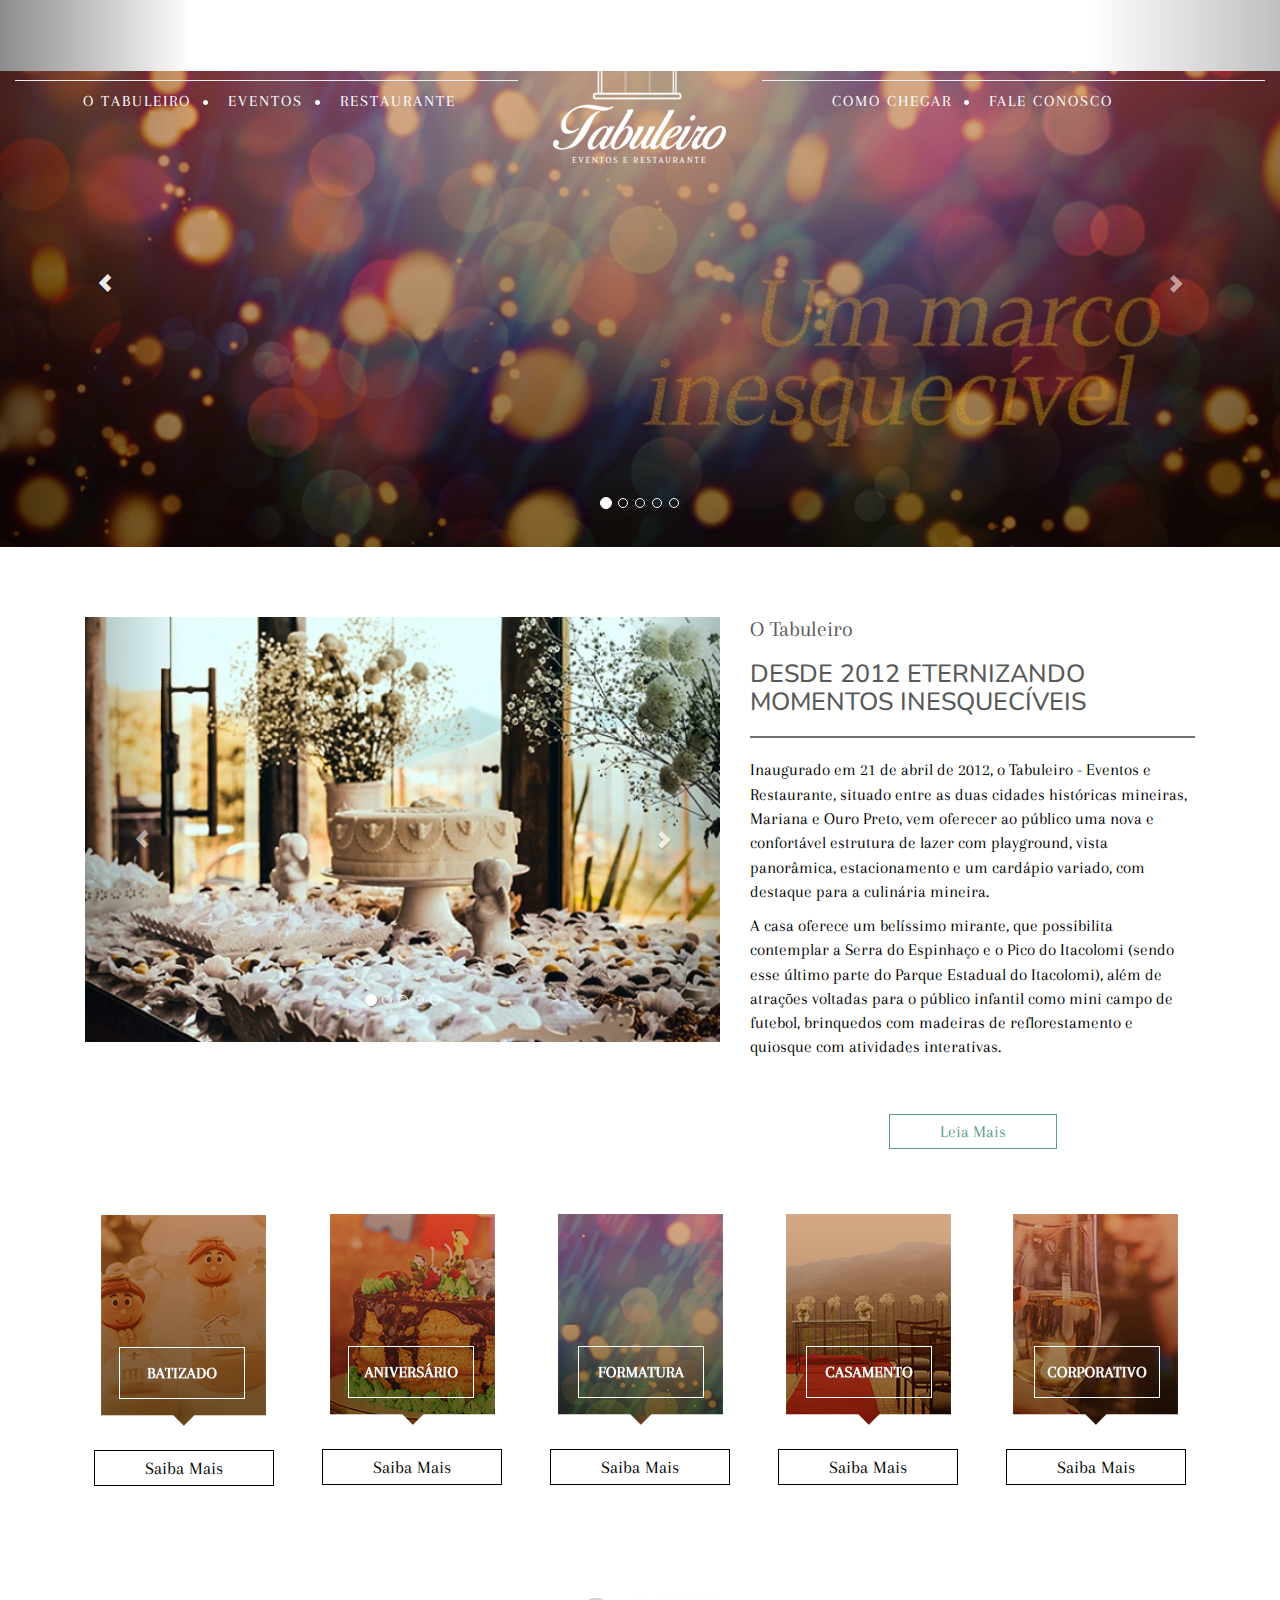
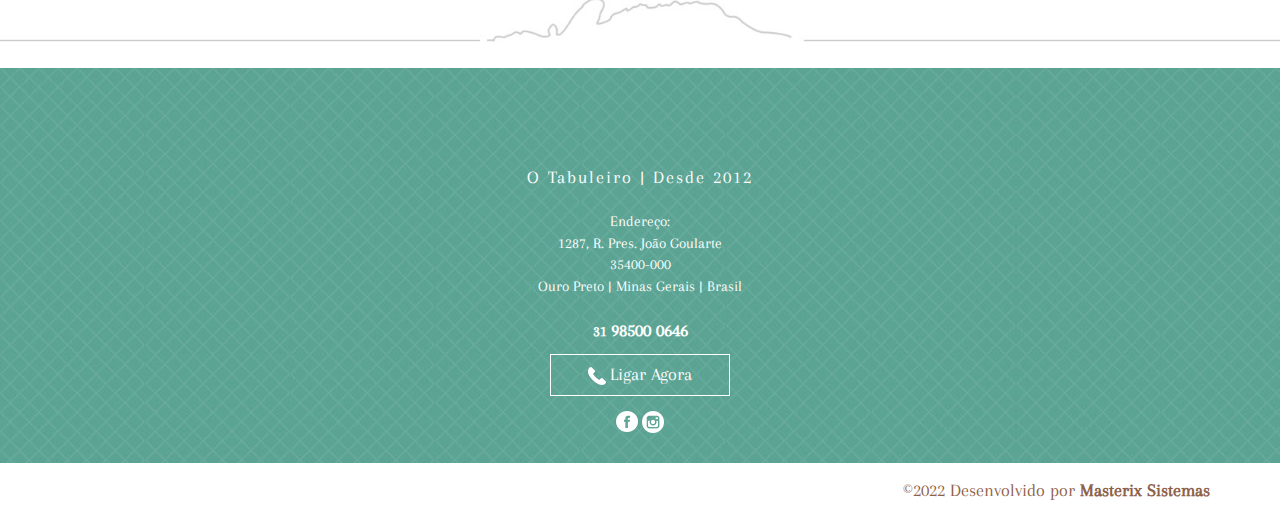
<file: index.html>
<!DOCTYPE html PUBLIC "-//W3C//DTD XHTML 1.0 Transitional//EN" "http://www.w3.org/TR/xhtml1/DTD/xhtml1-transitional.dtd">
<html xmlns="http://www.w3.org/1999/xhtml" xml:lang="en" lang="en">
  <!-- Mirrored from www.tabuleiroop.com.br/ by HTTrack Website Copier/3.x [XR&CO'2014], Wed, 06 Jul 2022 12:28:44 GMT -->
  <head>
    <meta http-equiv="Content-Type" content="text/html; charset=utf-8" />
    <meta name="language" content="pt_BR" />
    <meta name="robots" content="index, follow" />
    <meta
      name="description"
      content="Restaurante Tabuleiro - Alimentação :: Página Inicial"
    />
    <meta name="title" content="Restaurante Tabuleiro :: Página Inicial" />
    <meta name="keywords" content="KEYWORDS :: Página Inicial" />
    <title>Restaurante Tabuleiro :: Página Inicial</title>
    <link rel="shortcut icon" href="favicon.png" />
    <meta name="viewport" content="width=device-width" />
    <link
      rel="stylesheet"
      type="text/css"
      media="screen"
      href="m9SMGC3Plugin/uploadify/uploadify.css"
    />
    <link
      rel="stylesheet"
      type="text/css"
      media="screen"
      href="bootstrap/css/bootstrap.min.css"
    />
    <link
      rel="stylesheet"
      type="text/css"
      media="screen"
      href="m9SMGC3Plugin/easyslider/css/screen.css"
    />
    <link
      rel="stylesheet"
      type="text/css"
      media="screen"
      href="jquery/jquery-ui/themes/base/jquery-ui.css"
    />
    <link
      rel="stylesheet"
      type="text/css"
      media="screen"
      href="jquery/jquery-lightbox-0.5/css/jquery.lightbox-0.5.css"
    />
    <script type="text/javascript" src="https://www.google.com/jsapi"></script>
    <script type="text/javascript" src="js/textzoom.js"></script>
    <script type="text/javascript" src="jquery/jquery.js"></script>
    <script
      type="text/javascript"
      src="js/twitter-bootstrap-hover-dropdown.min.js"
    ></script>
    <script
      type="text/javascript"
      src="m9SMGC3Plugin/easyslider/js/easySlider1.7.js"
    ></script>
    <script
      type="text/javascript"
      src="jquery/jquery-ui/ui/minified/jquery-ui.min.js"
    ></script>
    <script
      type="text/javascript"
      src="jquery/jquery-ui/ui/i18n/jquery.ui.datepicker-pt-BR.js"
    ></script>
    <script
      type="text/javascript"
      src="m9SMGC3Plugin/uploadify/jquery.uploadify.min.js"
    ></script>
    <script
      type="text/javascript"
      src="jquery/jquery-lightbox-0.5/js/jquery.lightbox-0.5.min.js"
    ></script>
    <script
      type="text/javascript"
      src="sdInteractiveChartPlugin/js/interactiveCharts0.3.0.js"
    ></script>
    <link
      type="text/css"
      rel="stylesheet"
      href="uploads/restaurante_tabuleiro_2018/style.css"
    />
    <link
      href="https://fonts.googleapis.com/css?family=Arapey"
      rel="stylesheet"
    />
    <link
      href="https://fonts.googleapis.com/css?family=Nunito"
      rel="stylesheet"
    />
  </head>

  <body>
    <div class="topo-menu hidden-sm hidden-xs">
      <div class="col-md-5 col-sm-3 col-xs-2" id="topo-posicao">
        <hr class="hr-topo" />
      </div>
      <div class="col-md-2 col-sm-6 col-xs-8" id="topo-posicao">
        <center>
          <a href="index.html">
            <img
              id="topo-imagem"
              src="uploads/restaurante_tabuleiro_2018/layout/logo-principal.png"
              class="img-responsive"
            />
          </a>
        </center>
      </div>
      <div class="col-md-5 col-sm-3 col-xs-2" id="topo-posicao">
        <hr class="hr-topo" />
      </div>
    </div>

    <div class="posicao-menu hidden-sm hidden-xs">
      <nav id="tabuleiro-menu">
        <div class="container">
          <div class="row">
            <!--header-->
            <div class="navbar-header">
              <a
                class="navbar-brand js-scroll-trigger hidden-lg hidden-md"
                style="color: black"
                href="index.html"
              >
                Restaurante Tabuleiro
              </a>

              <!--botão toggle -->
              <button
                type="button"
                id="botao"
                class="navbar-toggle collapsed"
                data-toggle="collapse"
                data-target="#barra-navegacao"
              >
                <span class="sr-only">Alternação de menu</span>
                <span class="icon-bar"></span>
                <span class="icon-bar"></span>
                <span class="icon-bar"></span>
              </button>
            </div>
            <!--/header-->

            <!--navbar-->
            <div class="collapse navbar-collapse" id="barra-navegacao">
              <ul class="nav navbar-nav">
                <li class="tabuleiro-menu dropdown pull-left">
                  <a
                    href="#"
                    class="dropdown-toggle tabuleiro-link"
                    data-toggle="dropdown"
                  >
                    <span id="link-posicao">O TABULEIRO</span>
                  </a>
                  <ul class="dropdown-menu">
                    <li class="tabuleiro-submenu">
                      <a href="historia.html"> Sobre nós </a>
                    </li>
                    <li class="tabuleiro-submenu">
                      <a href="buffet.html"> Buffet </a>
                    </li>
                  </ul>
                </li>
                <li class="tabuleiro-menu dropdown pull-left">
                  <a
                    href="#"
                    class="dropdown-toggle tabuleiro-link"
                    data-toggle="dropdown"
                  >
                    <span style="position: relative; left: -14px"
                      ><img
                        src="uploads/restaurante_tabuleiro_2018/layout/icon-menu.png"
                    /></span>
                    <span id="link-posicao">EVENTOS</span>
                  </a>
                  <ul class="dropdown-menu">
                    <li class="tabuleiro-submenu">
                      <a href="batizado.html"> Batizado </a>
                    </li>
                    <li class="tabuleiro-submenu">
                      <a href="aniversario.html"> Aniversário </a>
                    </li>
                    <li class="tabuleiro-submenu">
                      <a href="formatura.html"> Formatura </a>
                    </li>
                    <li class="tabuleiro-submenu">
                      <a href="casamento.html"> Casamento </a>
                    </li>
                    <li class="tabuleiro-submenu">
                      <a href="corporativo.html"> Corporativo </a>
                    </li>
                  </ul>
                </li>
                <li class="tabuleiro-menu dropdown pull-left">
                  <a
                    href="#"
                    class="dropdown-toggle tabuleiro-link"
                    data-toggle="dropdown"
                  >
                    <span style="position: relative; left: -14px"
                      ><img
                        src="uploads/restaurante_tabuleiro_2018/layout/icon-menu.png"
                    /></span>
                    <span id="link-posicao">RESTAURANTE</span>
                  </a>
                  <ul class="dropdown-menu">
                    <li class="tabuleiro-submenu">
                      <a href="cardapio.html"> Cardápio </a>
                    </li>
                  </ul>
                </li>
                <li class="tabuleiro-menu pull-left" id="margin-menu">
                  <a class="tabuleiro-link" href="como-chegar.html">
                    COMO CHEGAR
                  </a>
                </li>

                <li class="tabuleiro-menu pull-left">
                  <a class="tabuleiro-link" href="fale-conosco.html">
                    <span style="position: relative; left: -14px"
                      ><img
                        src="uploads/restaurante_tabuleiro_2018/layout/icon-menu.png"
                    /></span>

                    FALE CONOSCO
                  </a>
                </li>
              </ul>
            </div>
            <!--/navbar-->
          </div>
        </div>
      </nav>
    </div>
    <script src="http://www.masterix.net.br/jquery/cycle2/jquery.cycle2.js"></script>
    <script src="http://www.masterix.net.br/jquery/cycle2/jquery-cycle2-carousel.js"></script>

    <style type="text/css">
      .carousel-inner > .item > img,
      .carousel-inner > .item > a > img {
        width: 100% !important;
        height: auto !important;
        max-height: 750px;
        top: 0;
        left: 0 !important;
        position: relative !important;
      }

      .carousel .item {
        overflow: hidden !important;
        height: auto;
      }
      .carousel-inner {
        position: relative;
        width: 100%;
        overflow: hidden;
      }
      .main_banner .carousel .item {
        overflow: hidden !important;
        height: auto;
      }
    </style>

    <div class="" id="superbanner">
      <div id="carousel-sb818291" class="carousel slide" data-ride="carousel">
        <ol class="carousel-indicators">
          <li
            data-target="#carousel-sb818291"
            data-slide-to="0"
            class="active"
          ></li>
          <li data-target="#carousel-sb818291" data-slide-to="1"></li>
          <li data-target="#carousel-sb818291" data-slide-to="2"></li>
          <li data-target="#carousel-sb818291" data-slide-to="3"></li>
          <li data-target="#carousel-sb818291" data-slide-to="4"></li>
        </ol>

        <div class="carousel-inner">
          <div class="item active">
            <img
              class="img-responsive"
              src="uploads/restaurante_tabuleiro_2018/banners/tn/1680_625_48d41b5cf79ba53ed03b380945be1d4ddf03c88e.jpg"
            />
          </div>
          <div class="item">
            <img
              class="img-responsive"
              src="uploads/restaurante_tabuleiro_2018/banners/tn/1680_625_7da19b8cbc0b7c77198d2888d922979f8fc3c95f.jpg"
            />
          </div>
          <div class="item">
            <img
              class="img-responsive"
              src="uploads/restaurante_tabuleiro_2018/banners/tn/1680_625_f5187e0eda981542dcb452249ed88c869297582e.jpg"
            />
          </div>
          <div class="item">
            <img
              class="img-responsive"
              src="uploads/restaurante_tabuleiro_2018/banners/tn/1680_625_e30439b01471074b1037eb1266fde71b66a5a7fe.jpg"
            />
          </div>
          <div class="item">
            <img
              class="img-responsive"
              src="uploads/restaurante_tabuleiro_2018/banners/tn/1680_625_4e84602127c1aa53fe710c549dc71e7d42e6de5c.jpg"
            />
          </div>
        </div>
        <a
          class="left carousel-control arrows arrows-left"
          href="#carousel-sb818291"
          data-slide="prev"
        >
          <span class="glyphicon glyphicon-chevron-left"></span>
        </a>
        <a
          class="right carousel-control arrows arrows-right"
          href="#carousel-sb818291"
          data-slide="next"
        >
          <span class="glyphicon glyphicon-chevron-right"></span>
        </a>
      </div>
    </div>

    <div class="hidden-md hidden-lg">
      <nav
        class="navbar navbar-default"
        role="navigation"
        style="
          background-image: url('uploads/restaurante_tabuleiro_2018/layout/fundo-rodape.jpg');
          padding-top: 7px;
        "
      >
        <div class="container-fluid">
          <div class="navbar-header">
            <button
              type="button"
              class="navbar-toggle"
              data-toggle="collapse"
              data-target=".navbar-ex1-collapse"
              style=""
            >
              <span class="sr-only">Toggle navigation</span>
              <span class="icon-bar" style="background-color: #fff"></span>
              <span class="icon-bar" style="background-color: #fff"></span>
              <span class="icon-bar" style="background-color: #fff"></span>
            </button>
            <a class="navbar-brand" href="index.html" style="color: #fff"
              >Restaurante Tabuleiro</a
            >
          </div>
          <div
            class="collapse navbar-collapse navbar-ex1-collapse"
            id="bs-example-navbar-collapse-1"
          >
            <ul class="nav navbar-nav">
              <li class="menu-item dropdown">
                <a
                  href="#"
                  class="dropdown-toggle"
                  data-toggle="dropdown"
                  title="Clique para ver conteúdo relacionado: O TABULEIRO"
                  style="color: #fff"
                  >O TABULEIRO<b class="caret"></b
                ></a>
                <ul class="dropdown-menu">
                  <li>
                    <a href="historia.html" style="color: #fff">Sobre nós</a>
                  </li>

                  <li><a href="buffet.html" style="color: #fff">Buffet</a></li>
                </ul>
              </li>

              <li class="menu-item dropdown">
                <a
                  href="#"
                  class="dropdown-toggle"
                  data-toggle="dropdown"
                  title="Clique para ver conteúdo relacionado: EVENTOS"
                  style="color: #fff"
                  >EVENTOS<b class="caret"></b
                ></a>
                <ul class="dropdown-menu">
                  <li>
                    <a href="batizado.html" style="color: #fff">Batizado</a>
                  </li>

                  <li>
                    <a href="aniversario.html" style="color: #fff"
                      >Aniversário</a
                    >
                  </li>

                  <li>
                    <a href="formatura.html" style="color: #fff">Formatura</a>
                  </li>

                  <li>
                    <a href="casamento.html" style="color: #fff">Casamento</a>
                  </li>

                  <li>
                    <a href="corporativo.html" style="color: #fff"
                      >Corporativo</a
                    >
                  </li>
                </ul>
              </li>

              <li class="menu-item dropdown">
                <a
                  href="#"
                  class="dropdown-toggle"
                  data-toggle="dropdown"
                  title="Clique para ver conteúdo relacionado: RESTAURANTE"
                  style="color: #fff"
                  >RESTAURANTE<b class="caret"></b
                ></a>
                <ul class="dropdown-menu">
                  <li>
                    <a href="cardapio.html" style="color: #fff">Cardápio</a>
                  </li>
                </ul>
              </li>

              <li>
                <a href="como-chegar.html" style="color: #fff">COMO CHEGAR</a>
              </li>

              <li>
                <a href="fale-conosco.html" style="color: #fff">FALE CONOSCO</a>
              </li>
            </ul>
          </div>
        </div>
      </nav>
    </div>
    <div class="clearfix"></div>

    <style type="text/css">
      .navbar-nav > li > a {
        text-align: left;
      }
    </style>
    <div class="container" id="apresentacao_tabuleiro">
      <div class="col-md-7">
        <script src="http://www.masterix.net.br/jquery/cycle2/jquery.cycle2.js"></script>
        <script src="http://www.masterix.net.br/jquery/cycle2/jquery-cycle2-carousel.js"></script>

        <style type="text/css">
          .carousel-inner > .item > img,
          .carousel-inner > .item > a > img {
            width: 100% !important;
            height: auto !important;
            max-height: 750px;
            top: 0;
            left: 0 !important;
            position: relative !important;
          }

          .carousel .item {
            overflow: hidden !important;
            height: auto;
          }
          .carousel-inner {
            position: relative;
            width: 100%;
            overflow: hidden;
          }
          .main_banner .carousel .item {
            overflow: hidden !important;
            height: auto;
          }
        </style>

        <div class="" id="superbanner">
          <div
            id="carousel-sb4268450"
            class="carousel slide"
            data-ride="carousel"
          >
            <ol class="carousel-indicators">
              <li
                data-target="#carousel-sb4268450"
                data-slide-to="0"
                class="active"
              ></li>
              <li data-target="#carousel-sb4268450" data-slide-to="1"></li>
              <li data-target="#carousel-sb4268450" data-slide-to="2"></li>
              <li data-target="#carousel-sb4268450" data-slide-to="3"></li>
              <li data-target="#carousel-sb4268450" data-slide-to="4"></li>
            </ol>

            <div class="carousel-inner">
              <div class="item active">
                <img
                  class="img-responsive"
                  src="uploads/restaurante_tabuleiro_2018/banners/tn/619_414_422df12b539445191b0b69b59d7813f7aaab6d3f.jpg"
                />
              </div>
              <div class="item">
                <img
                  class="img-responsive"
                  src="uploads/restaurante_tabuleiro_2018/banners/tn/619_414_0a12e667d5ab6e12ecd75712c9ee9848ebaf5b2d.jpg"
                />
              </div>
              <div class="item">
                <img
                  class="img-responsive"
                  src="uploads/restaurante_tabuleiro_2018/banners/tn/619_414_00dacc8efd13a91f81d7e0c8d5ebfa2933fced70.jpg"
                />
              </div>
              <div class="item">
                <img
                  class="img-responsive"
                  src="uploads/restaurante_tabuleiro_2018/banners/tn/619_414_b74dd3fd7038e955aa718f54c014afba886b7ba3.jpg"
                />
              </div>
              <div class="item">
                <img
                  class="img-responsive"
                  src="uploads/restaurante_tabuleiro_2018/banners/tn/619_414_8d204d6277257d59672ac8bb088caea743b0804f.jpg"
                />
              </div>
            </div>
            <a
              class="left carousel-control arrows arrows-left"
              href="#carousel-sb4268450"
              data-slide="prev"
            >
              <span class="glyphicon glyphicon-chevron-left"></span>
            </a>
            <a
              class="right carousel-control arrows arrows-right"
              href="#carousel-sb4268450"
              data-slide="next"
            >
              <span class="glyphicon glyphicon-chevron-right"></span>
            </a>
          </div>
        </div>
      </div>
      <div class="col-md-5" id="historia-tabuleiro">
        <h3>O Tabuleiro</h3>
        <h2>DESDE 2012 ETERNIZANDO MOMENTOS INESQUECÍVEIS</h2>
        <hr style="border: 1px solid #6f6f6f" />
        <p>
          Inaugurado em 21 de abril de 2012, o Tabuleiro - Eventos e
          Restaurante, situado entre as duas cidades históricas mineiras,
          Mariana e Ouro Preto, vem oferecer ao público uma nova e confortável
          estrutura de lazer com playground, vista panorâmica, estacionamento e
          um cardápio variado, com destaque para a culinária mineira.
        </p>

        <p>
          A casa oferece um belíssimo mirante, que possibilita contemplar a
          Serra do Espinhaço e o Pico do Itacolomi (sendo esse último parte do
          Parque Estadual do Itacolomi), além de atrações voltadas para o
          público infantil como mini campo de futebol, brinquedos com madeiras
          de reflorestamento e quiosque com atividades interativas.
        </p>
        <center>
          <p><a href="o-tabuleiro.html">Leia Mais</a></p>
        </center>
      </div>
    </div>

    <div id="apresentacao-servicos">
      <div class="container" style="margin-bottom: 70px">
        <center>
          <div class="col-md-15 col-sm-15 col-xs-12">
            <img
              src="uploads/restaurante_tabuleiro_2018/layout/botao1_atrativos.png"
              class="img-responsive"
            />
            <p><a href="batizado.html">Saiba Mais</a></p>
            <br />
          </div>
          <div class="col-md-15 col-sm-15 col-xs-12">
            <img
              src="uploads/restaurante_tabuleiro_2018/layout/botao2_atrativos.png"
              class="img-responsive"
            />
            <p><a href="aniversario.html">Saiba Mais</a></p>
            <br />
          </div>
          <div class="col-md-15 col-sm-15 col-xs-12">
            <img
              src="uploads/restaurante_tabuleiro_2018/layout/botao3_atrativos.png"
              class="img-responsive"
            />
            <p><a href="formatura.html">Saiba Mais</a></p>
            <br />
          </div>
          <div class="col-md-15 col-sm-15 col-xs-12">
            <img
              src="uploads/restaurante_tabuleiro_2018/layout/botao4_atrativos.png"
              class="img-responsive"
            />
            <p><a href="casamento.html">Saiba Mais</a></p>
            <br />
          </div>
          <div class="col-md-15 col-sm-15 col-xs-12">
            <img
              src="uploads/restaurante_tabuleiro_2018/layout/botao5_atrativos.png"
              class="img-responsive"
            />
            <p><a href="corporativo.html">Saiba Mais</a></p>
            <br />
          </div>
        </center>
      </div>
    </div>
    <br />
    <center>
      <img
        src="uploads/restaurante_tabuleiro_2018/layout/imagem-itacolomy.jpg"
        class="img-responsive"
      />
    </center>
    <br />

    <div class="rodape-tabuleiro">
      <h1>O Tabuleiro | Desde 2012</h1>
      <br />

      Endereço: <br />
      1287, R. Pres. João Goularte<br />
      35400-000<br />
      Ouro Preto | Minas Gerais | Brasil<br /><br />
      <b>31 <span style="font-size: 18px">98500 0646</span></b
      ><br />
      <center>
        <div id="tabuleiro-ligue">
          <span
            ><a href="tel:031985000646"
              ><img
                src="uploads/restaurante_tabuleiro_2018/layout/tel.png" /></a
          ></span>
          <span>Ligar Agora</span><br />
        </div>
      </center>
      <span
        ><a href="https://www.facebook.com/restaurantetabuleiro" target="_blank"
          ><img src="uploads/restaurante_tabuleiro_2018/layout/face.png" /></a
      ></span>
      <span
        ><a
          href="https://www.instagram.com/restaurantetabuleiro/"
          target="_blank"
          ><img src="uploads/restaurante_tabuleiro_2018/layout/insta.png" /></a
      ></span>
    </div>
    <div class="masterix">
      <div class="container hidden-xs hidden-sm">
        &copy;2022 Desenvolvido por
        <a
          style="text-decoration: none; color: inherit"
          href="http://www.masterix.com.br/"
          target="_blank"
        >
          <b>Masterix Sistemas</b>
        </a>
      </div>
    </div>

    <div class="container hidden-lg hidden-md">
      <div class="row">
        <div class="col-sm-12 col-xs-12">
          <center>
            &copy; 2022 <br />Desenvolvido por
            <a
              style="text-decoration: none; color: inherit"
              href="http://www.masterix.com.br/"
              target="_blank"
            >
              <b>Masterix Sistemas</b>
            </a>
          </center>
        </div>
      </div>
    </div>

    <script>
      $(document).on('click', '.yamm .dropdown-menu', function (e) {
        e.stopPropagation();
      });
      $(function () {
        $('.gallery a').lightBox();
      });
    </script>
    <script src="bootstrap/js/bootstrap.min.js"></script>
  </body>

  <!-- Mirrored from www.tabuleiroop.com.br/ by HTTrack Website Copier/3.x [XR&CO'2014], Wed, 06 Jul 2022 12:31:38 GMT -->
</html>
</file>
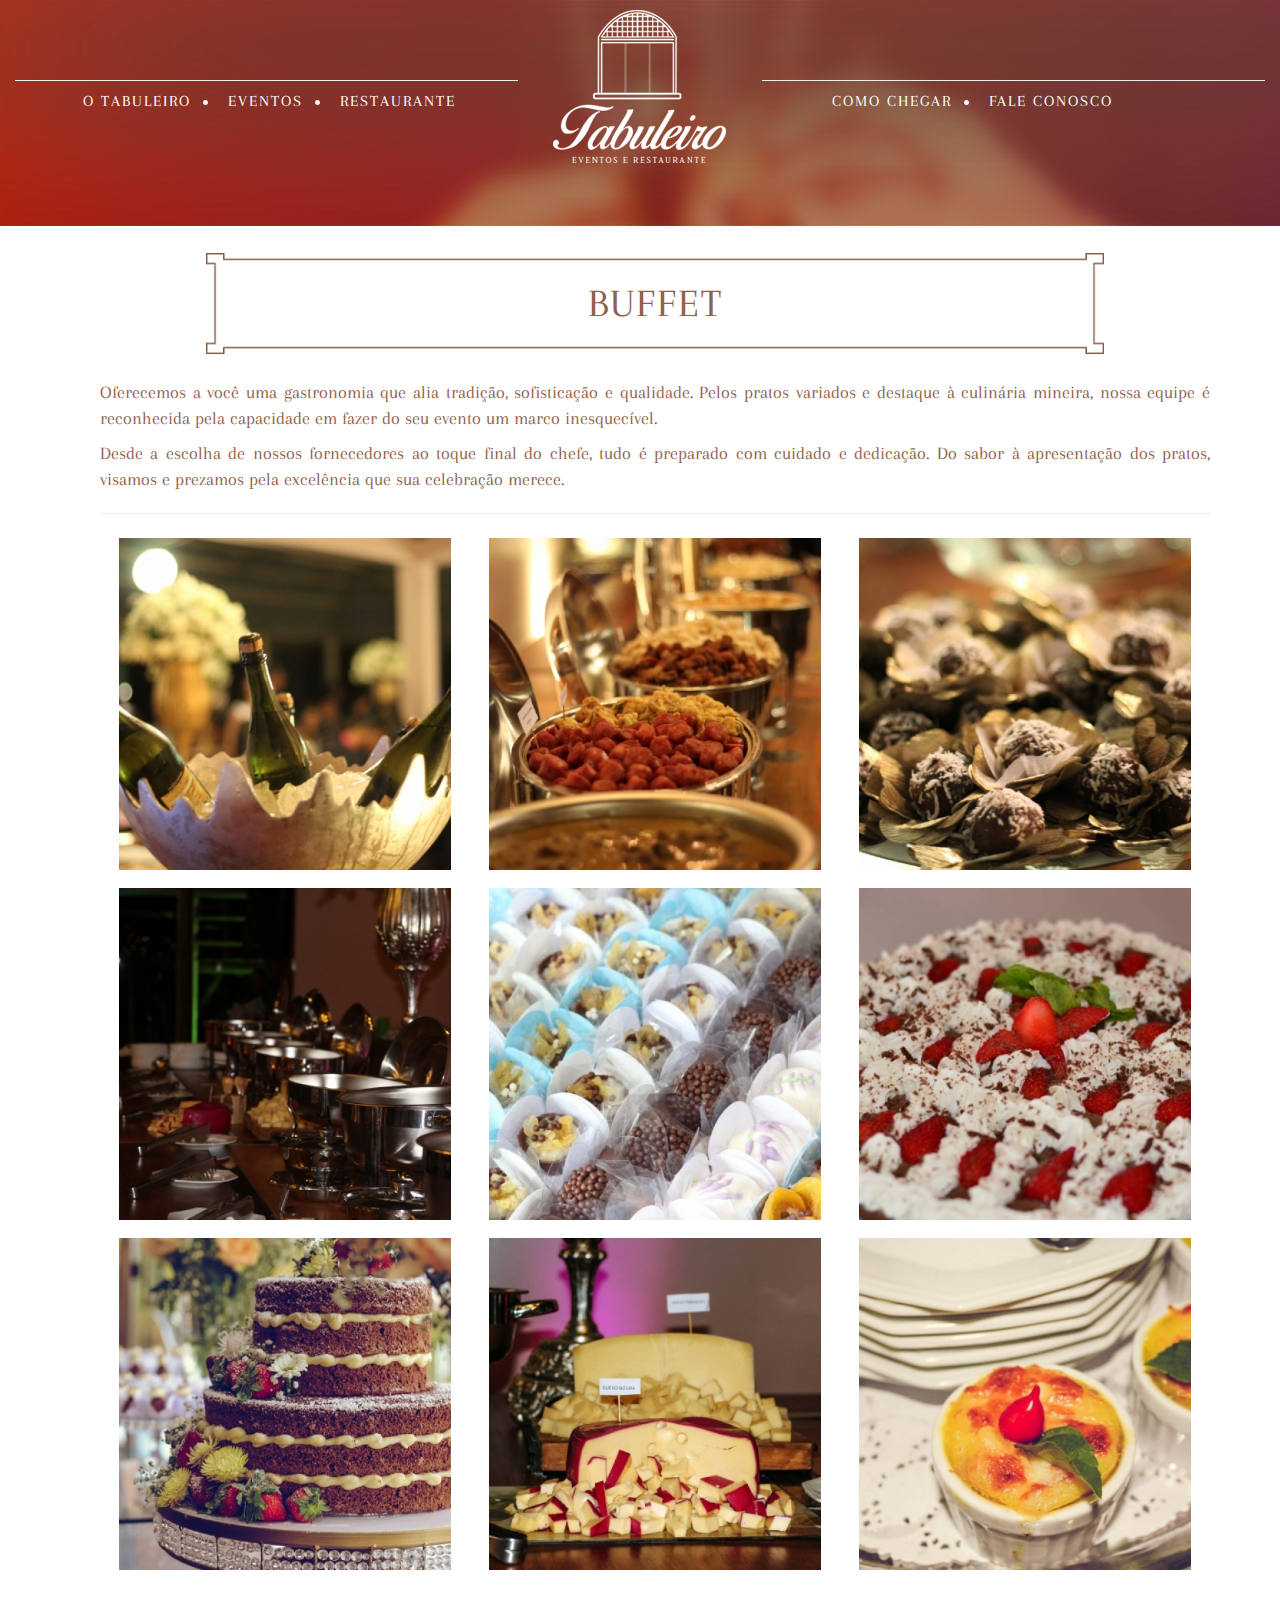
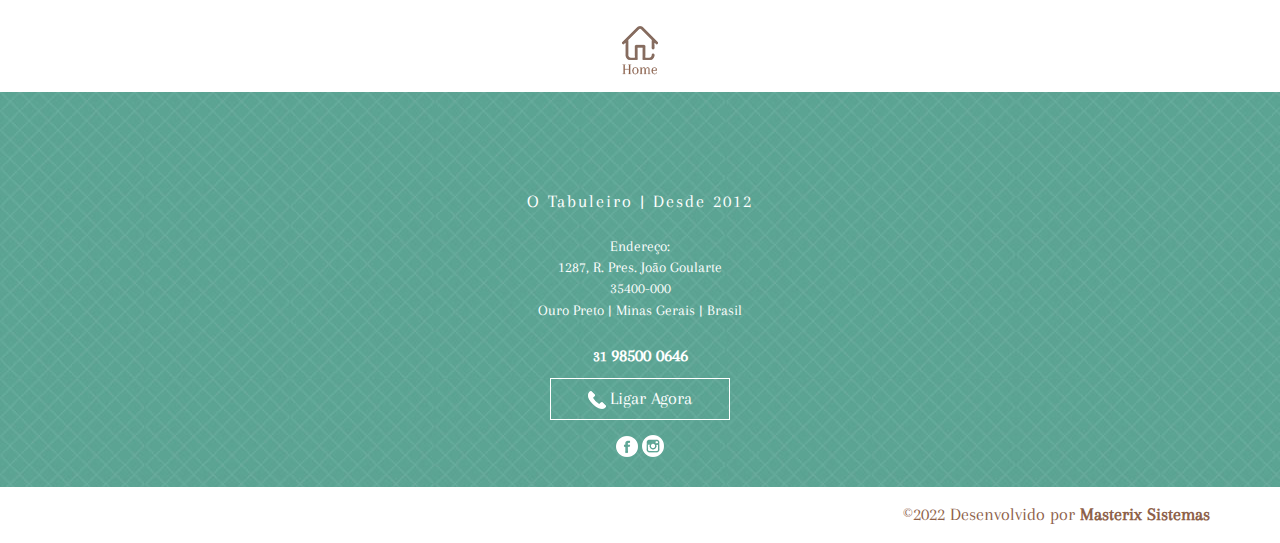
<file: buffet.html>
<!DOCTYPE html PUBLIC "-//W3C//DTD XHTML 1.0 Transitional//EN" "http://www.w3.org/TR/xhtml1/DTD/xhtml1-transitional.dtd">
<html xmlns="http://www.w3.org/1999/xhtml" xml:lang="en" lang="en">


<!-- Mirrored from www.tabuleiroop.com.br/buffet by HTTrack Website Copier/3.x [XR&CO'2014], Wed, 06 Jul 2022 12:32:21 GMT -->
<!-- Added by HTTrack --><meta http-equiv="content-type" content="text/html;charset=utf-8" /><!-- /Added by HTTrack -->
<head>
    <meta http-equiv="Content-Type" content="text/html; charset=utf-8" />
    <meta name="language" content="pt_BR" />
<meta name="robots" content="index, follow" />
<meta name="description" content="Restaurante Tabuleiro - Alimentação :: Buffet" />
<meta name="title" content="Restaurante Tabuleiro :: Buffet" />
<meta name="keywords" content="KEYWORDS :: Buffet" />
    <title>Restaurante Tabuleiro :: Buffet</title>
    <link rel="shortcut icon" href="favicon.png" />
    <meta name="viewport" content="width=device-width" />
    <link rel="stylesheet" type="text/css" media="screen" href="m9SMGC3Plugin/uploadify/uploadify.css" />
<link rel="stylesheet" type="text/css" media="screen" href="bootstrap/css/bootstrap.min.css" />
<link rel="stylesheet" type="text/css" media="screen" href="m9SMGC3Plugin/easyslider/css/screen.css" />
<link rel="stylesheet" type="text/css" media="screen" href="jquery/jquery-ui/themes/base/jquery-ui.css" />
<link rel="stylesheet" type="text/css" media="screen" href="jquery/jquery-lightbox-0.5/css/jquery.lightbox-0.5.css" />
    <script type="text/javascript" src="https://www.google.com/jsapi"></script>
<script type="text/javascript" src="js/textzoom.js"></script>
<script type="text/javascript" src="jquery/jquery.js"></script>
<script type="text/javascript" src="js/twitter-bootstrap-hover-dropdown.min.js"></script>
<script type="text/javascript" src="m9SMGC3Plugin/easyslider/js/easySlider1.7.js"></script>
<script type="text/javascript" src="jquery/jquery-ui/ui/minified/jquery-ui.min.js"></script>
<script type="text/javascript" src="jquery/jquery-ui/ui/i18n/jquery.ui.datepicker-pt-BR.js"></script>
<script type="text/javascript" src="m9SMGC3Plugin/uploadify/jquery.uploadify.min.js"></script>
<script type="text/javascript" src="jquery/jquery-lightbox-0.5/js/jquery.lightbox-0.5.min.js"></script>
<script type="text/javascript" src="sdInteractiveChartPlugin/js/interactiveCharts0.3.0.js"></script>
        <link type="text/css" rel="stylesheet" href="uploads/restaurante_tabuleiro_2018/style.css" />
    <link href="https://fonts.googleapis.com/css?family=Arapey" rel="stylesheet">
    <link href="https://fonts.googleapis.com/css?family=Nunito" rel="stylesheet">
</head>

<body>

            <div class="topo-menu-interno hidden-sm hidden-xs">
    <div class="col-md-5 col-sm-3 col-xs-2" id="topo-posicao">
        <hr class="hr-topo" />
    </div>
    <div class="col-md-2 col-sm-6 col-xs-8" id="topo-posicao">
        <center>
            <a href="index.html">
                <img id="topo-imagem" src="uploads/restaurante_tabuleiro_2018/layout/logo-principal.png" class="img-responsive" />
            </a>
        </center>
    </div>
    <div class="col-md-5 col-sm-3 col-xs-2" id="topo-posicao">
        <hr class="hr-topo" />
    </div>
</div>



<div class="posicao-menu hidden-sm hidden-xs">
    <nav id="tabuleiro-menu">
        <div class="container">
                    <div class="row">

                        <!--header-->
                        <div class="navbar-header">
                            <a class="navbar-brand js-scroll-trigger hidden-lg hidden-md" style="color: black;" href="index.html">
                            Restaurante Tabuleiro
                        </a>

                            <!--botão toggle -->
                            <button type="button" id="botao" class="navbar-toggle collapsed"
                                    data-toggle="collapse" data-target="#barra-navegacao">
                                    <span class="sr-only">Alternação de menu</span>
                                    <span class="icon-bar"></span>
                                    <span class="icon-bar"></span>
                                    <span class="icon-bar"></span>
                            </button>


                        </div>
                        <!--/header-->

                        <!--navbar-->
                        <div class="collapse navbar-collapse" id="barra-navegacao">
                            <ul class="nav navbar-nav">
                                                                    <li class="tabuleiro-menu dropdown pull-left">
                                        <a href="#" class="dropdown-toggle tabuleiro-link" data-toggle="dropdown">
                                                                                        <span id="link-posicao">O TABULEIRO</span>
                                        </a>
                                        <ul class="dropdown-menu">
                                                                                            <li class="tabuleiro-submenu">
                                                    <a href='historia.html'> Sobre nós </a> 
                                                </li>
                                                                                            <li class="tabuleiro-submenu">
                                                    <a href='buffet.html'> Buffet </a> 
                                                </li>
                                                                                    </ul>
                                    </li>
                                                                    <li class="tabuleiro-menu dropdown pull-left">
                                        <a href="#" class="dropdown-toggle tabuleiro-link" data-toggle="dropdown">
                                                                                        <span style="position: relative; left: -14px;"><img src="uploads/restaurante_tabuleiro_2018/layout/icon-menu.png" /></span>
                                                                                        <span id="link-posicao">EVENTOS</span>
                                        </a>
                                        <ul class="dropdown-menu">
                                                                                            <li class="tabuleiro-submenu">
                                                    <a href='batizado.html'> Batizado </a> 
                                                </li>
                                                                                            <li class="tabuleiro-submenu">
                                                    <a href='aniversario.html'> Aniversário </a> 
                                                </li>
                                                                                            <li class="tabuleiro-submenu">
                                                    <a href='formatura.html'> Formatura </a> 
                                                </li>
                                                                                            <li class="tabuleiro-submenu">
                                                    <a href='casamento.html'> Casamento </a> 
                                                </li>
                                                                                            <li class="tabuleiro-submenu">
                                                    <a href='corporativo.html'> Corporativo </a> 
                                                </li>
                                                                                    </ul>
                                    </li>
                                                                    <li class="tabuleiro-menu dropdown pull-left">
                                        <a href="#" class="dropdown-toggle tabuleiro-link" data-toggle="dropdown">
                                                                                        <span style="position: relative; left: -14px;"><img src="uploads/restaurante_tabuleiro_2018/layout/icon-menu.png" /></span>
                                                                                        <span id="link-posicao">RESTAURANTE</span>
                                        </a>
                                        <ul class="dropdown-menu">
                                                                                            <li class="tabuleiro-submenu">
                                                    <a href='cardapio.html'> Cardápio </a> 
                                                </li>
                                                                                    </ul>
                                    </li>
                                                                    <li class="tabuleiro-menu pull-left" id="margin-menu">
                                            <a class='tabuleiro-link' href='como-chegar.html'>
                                                COMO CHEGAR                                            </a> 
                                        </li>
                                                                                                        
                                    <li class="tabuleiro-menu pull-left">
                                        <a class='tabuleiro-link' href='fale-conosco.html'> 
                                                                                            <span style="position: relative; left: -14px;"><img src="uploads/restaurante_tabuleiro_2018/layout/icon-menu.png" /></span>
                                                                                       
                                            FALE CONOSCO                                        </a> 
                                    </li>
                                    
                                                                                                </ul>
                        </div>
                        <!--/navbar-->


                    </div>

        </div>

    </nav>

</div><div id="fundo_topo_interno">
</div>




<div class="hidden-md hidden-lg">

    <nav class="navbar navbar-default" role="navigation" style="background-image: url('uploads/restaurante_tabuleiro_2018/layout/fundo-rodape.jpg'); padding-top: 7px;">
        <div class="container-fluid">
            <div class="navbar-header">
                <button type="button" class="navbar-toggle" data-toggle="collapse" data-target=".navbar-ex1-collapse" style="">  
                    <span class="sr-only">Toggle navigation</span>
                    <span class="icon-bar" style="background-color: #fff;"></span>
                    <span class="icon-bar" style="background-color: #fff;"></span>
                    <span class="icon-bar" style="background-color: #fff;"></span>
                </button>
                <a class="navbar-brand" href="index.html" style="color:#fff;">Restaurante Tabuleiro</a>
            </div>
            <div class="collapse navbar-collapse navbar-ex1-collapse" id="bs-example-navbar-collapse-1">
                <ul class="nav navbar-nav">
                    
                                                    <li class="menu-item dropdown">
                                <a href="#" class="dropdown-toggle" data-toggle="dropdown" title="Clique para ver conteúdo relacionado: O TABULEIRO" style="color:#fff;">O TABULEIRO<b class="caret"></b></a>
                                <ul class="dropdown-menu">
                                                                                                                                                                    <li><a href="historia.html" style="color:#fff;">Sobre nós</a></li>

                                                                                                                                                                                                            <li><a href="buffet.html" style="color:#fff;">Buffet</a></li>

                                                                                                            </ul>
                            </li>
                                                        
                                                    <li class="menu-item dropdown">
                                <a href="#" class="dropdown-toggle" data-toggle="dropdown" title="Clique para ver conteúdo relacionado: EVENTOS" style="color:#fff;">EVENTOS<b class="caret"></b></a>
                                <ul class="dropdown-menu">
                                                                                                                                                                    <li><a href="batizado.html" style="color:#fff;">Batizado</a></li>

                                                                                                                                                                                                            <li><a href="aniversario.html" style="color:#fff;">Aniversário</a></li>

                                                                                                                                                                                                            <li><a href="formatura.html" style="color:#fff;">Formatura</a></li>

                                                                                                                                                                                                            <li><a href="casamento.html" style="color:#fff;">Casamento</a></li>

                                                                                                                                                                                                            <li><a href="corporativo.html" style="color:#fff;">Corporativo</a></li>

                                                                                                            </ul>
                            </li>
                                                        
                                                    <li class="menu-item dropdown">
                                <a href="#" class="dropdown-toggle" data-toggle="dropdown" title="Clique para ver conteúdo relacionado: RESTAURANTE" style="color:#fff;">RESTAURANTE<b class="caret"></b></a>
                                <ul class="dropdown-menu">
                                                                                                                                                                    <li><a href="cardapio.html" style="color:#fff;">Cardápio</a></li>

                                                                                                            </ul>
                            </li>
                                                        
                                                    <li><a href="como-chegar.html" style="color:#fff;" >COMO CHEGAR</a></li>
                                                        
                                                    <li><a href="fale-conosco.html" style="color:#fff;" >FALE CONOSCO</a></li>
                                                                        </ul>
                
            </div>
        </div>
    </nav>

</div>
<div class="clearfix"></div>


<style type="text/css">
        .navbar-nav>li>a{
        text-align: left;
    }
    </style>        <div class="container">
            <div class="row">
                <div class="col-md-12 col-lg-12 col-sm-12 col-xs-12">
                    

    <div class="container">
        <div class="row">
            <div class="col-md-12 col-lg-12 col-xs-12 col-sm-12">
            <center>
            <h1>Buffet</h1>
            </center>
                <div class="col-md-12"><p><p style="text-align: justify;">Oferecemos a voc&ecirc; uma gastronomia que alia tradi&ccedil;&atilde;o, sofistica&ccedil;&atilde;o e qualidade. Pelos pratos variados e destaque &agrave; culin&aacute;ria mineira, nossa equipe &eacute; reconhecida pela capacidade em fazer do seu evento um marco inesquec&iacute;vel.</p>

<p style="text-align: justify;">Desde a escolha de nossos fornecedores ao toque final do chefe, tudo &eacute; preparado com cuidado e dedica&ccedil;&atilde;o. Do sabor &agrave; apresenta&ccedil;&atilde;o dos pratos, visamos e prezamos pela excel&ecirc;ncia que sua celebra&ccedil;&atilde;o merece.</p>
</p><hr />

<p><script src="http://www.masterix.net.br/m9SMGC3Plugin/lightbox-2.7.1/js/lightbox.min.js"></script>
<link type="text/css" rel="stylesheet" href="http://www.masterix.net.br/m9SMGC3Plugin/lightbox-2.7.1/css/lightbox.css" />



            <div class="col-md-4">
            <a href="uploads/restaurante_tabuleiro_2018/fotos/5d23fe746a0125c968a469bd6c6c4f2d.jpg" data-title="" data-lightbox="album-10">
                <img src="uploads/restaurante_tabuleiro_2018/fotos/tn/square_500_5d23fe746a0125c968a469bd6c6c4f2d.jpg" class="img-thumbnail" style="margin-bottom: 10px"  />
            
            </a>
        </div>
            <div class="col-md-4">
            <a href="uploads/restaurante_tabuleiro_2018/fotos/bb7cc294b0c3f1e7cb4829d48a8adad8.jpg" data-title="" data-lightbox="album-10">
                <img src="uploads/restaurante_tabuleiro_2018/fotos/tn/square_500_bb7cc294b0c3f1e7cb4829d48a8adad8.jpg" class="img-thumbnail" style="margin-bottom: 10px"  />
            
            </a>
        </div>
            <div class="col-md-4">
            <a href="uploads/restaurante_tabuleiro_2018/fotos/1a2d3bae215d9f3d6e30f0654127d8d0.jpg" data-title="" data-lightbox="album-10">
                <img src="uploads/restaurante_tabuleiro_2018/fotos/tn/square_500_1a2d3bae215d9f3d6e30f0654127d8d0.jpg" class="img-thumbnail" style="margin-bottom: 10px"  />
            
            </a>
        </div>
            <div class="col-md-4">
            <a href="uploads/restaurante_tabuleiro_2018/fotos/097c95464dca3284df439b2b2b52264c.jpg" data-title="" data-lightbox="album-10">
                <img src="uploads/restaurante_tabuleiro_2018/fotos/tn/square_500_097c95464dca3284df439b2b2b52264c.jpg" class="img-thumbnail" style="margin-bottom: 10px"  />
            
            </a>
        </div>
            <div class="col-md-4">
            <a href="uploads/restaurante_tabuleiro_2018/fotos/587b61f716e64d577082598cfc6b5342.jpg" data-title="" data-lightbox="album-10">
                <img src="uploads/restaurante_tabuleiro_2018/fotos/tn/square_500_587b61f716e64d577082598cfc6b5342.jpg" class="img-thumbnail" style="margin-bottom: 10px"  />
            
            </a>
        </div>
            <div class="col-md-4">
            <a href="uploads/restaurante_tabuleiro_2018/fotos/77499f8c49ec20e57923f3339e873941.jpg" data-title="" data-lightbox="album-10">
                <img src="uploads/restaurante_tabuleiro_2018/fotos/tn/square_500_77499f8c49ec20e57923f3339e873941.jpg" class="img-thumbnail" style="margin-bottom: 10px"  />
            
            </a>
        </div>
            <div class="col-md-4">
            <a href="uploads/restaurante_tabuleiro_2018/fotos/8ca339b23641ece882c696459764eda9.jpg" data-title="" data-lightbox="album-10">
                <img src="uploads/restaurante_tabuleiro_2018/fotos/tn/square_500_8ca339b23641ece882c696459764eda9.jpg" class="img-thumbnail" style="margin-bottom: 10px"  />
            
            </a>
        </div>
            <div class="col-md-4">
            <a href="uploads/restaurante_tabuleiro_2018/fotos/5e457b4db41bbe56d95428935e9d2bfc.jpg" data-title="" data-lightbox="album-10">
                <img src="uploads/restaurante_tabuleiro_2018/fotos/tn/square_500_5e457b4db41bbe56d95428935e9d2bfc.jpg" class="img-thumbnail" style="margin-bottom: 10px"  />
            
            </a>
        </div>
            <div class="col-md-4">
            <a href="uploads/restaurante_tabuleiro_2018/fotos/527598f5558f533fbc9ccdf86f3458d2.jpg" data-title="" data-lightbox="album-10">
                <img src="uploads/restaurante_tabuleiro_2018/fotos/tn/square_500_527598f5558f533fbc9ccdf86f3458d2.jpg" class="img-thumbnail" style="margin-bottom: 10px"  />
            
            </a>
        </div>
    

<div class="clear"></div>


<style type="text/css">
    .img-thumbnail{
        border: none;
    }
</style>












</p>
</div>            </div>
        </div>



    </div>
                    <br />
                </div>
            </div>
            <div class="row" style="margin-top: 1%; margin-bottom: 1%;">
                <div class="col-md-12 col-lg-12 col-sm-12 col-xs-12">
                    <center>
                        <a href="index.html">
                            <img src="uploads/restaurante_tabuleiro_2018/layout/home.png" />
                        </a>
                    </center>
                </div>
            </div>
        </div>
    

    <div class="rodape-tabuleiro">
    <h1>O Tabuleiro | Desde 2012</h1><br />

    Endereço: <br />
    1287, R. Pres. João Goularte<br />
    35400-000<br />
    Ouro Preto | Minas Gerais | Brasil<br /><br />
    <b>31 <span style="font-size: 18px">98500 0646</span></b><br />
    <center>
        <div id="tabuleiro-ligue">
            <span><a href="tel:031985000646"><img src="uploads/restaurante_tabuleiro_2018/layout/tel.png" /></a></span>
            <span>Ligar Agora</span><br />
        </div>
    </center>
    <span><a href="https://www.facebook.com/restaurantetabuleiro" target="_blank"><img src="uploads/restaurante_tabuleiro_2018/layout/face.png" /></a></span>
    <span><a href="https://www.instagram.com/restaurantetabuleiro/" target="_blank"><img src="uploads/restaurante_tabuleiro_2018/layout/insta.png" /></a></span>


</div>
<div class="masterix">
    <div class="container hidden-xs hidden-sm">
        &copy;2022 Desenvolvido por
        <a style="text-decoration: none; color:inherit;" href="http://www.masterix.com.br/" target="_blank">
            <b>Masterix Sistemas</b>
        </a>
    </div>
</div>

<div class="container hidden-lg hidden-md">
    <div class="row">
        <div class="col-sm-12 col-xs-12">
            <center>
                &copy; 2022 <br />Desenvolvido por
                <a style="text-decoration: none; color:inherit;" href="http://www.masterix.com.br/" target="_blank">
                    <b>Masterix Sistemas</b>
                </a>
            </center>
        </div>
    </div>
</div>

    <script>
        $(document).on('click', '.yamm .dropdown-menu', function(e) {
            e.stopPropagation()
        })
        $(function() {
            $('.gallery a').lightBox();
        });
    </script>
    <script src="bootstrap/js/bootstrap.min.js"></script>
</body>


<!-- Mirrored from www.tabuleiroop.com.br/buffet by HTTrack Website Copier/3.x [XR&CO'2014], Wed, 06 Jul 2022 12:34:55 GMT -->
</html>
</file>
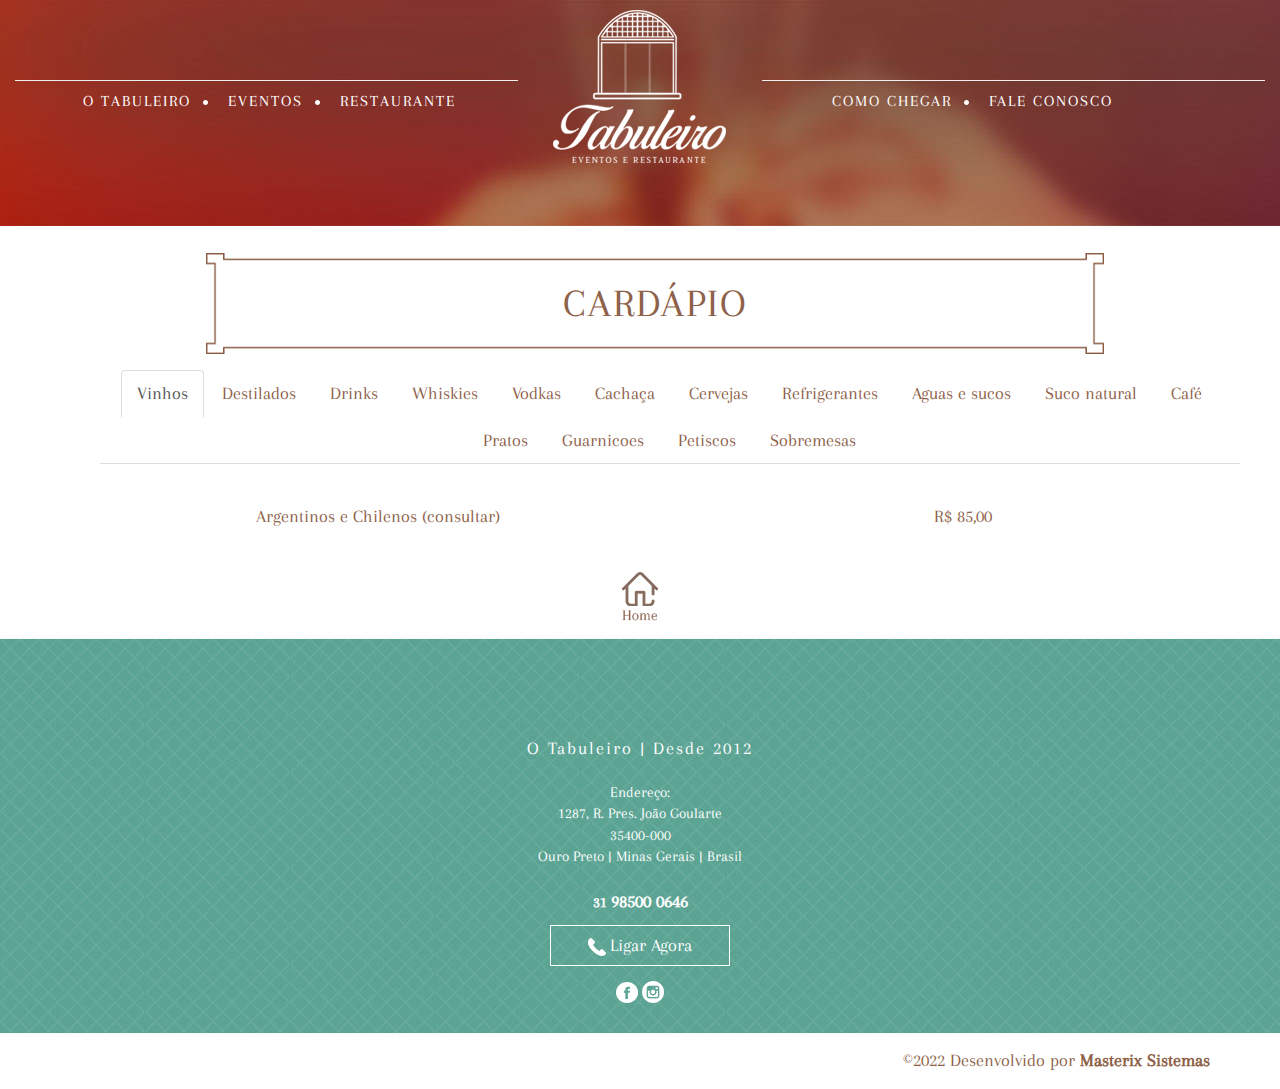
<file: cardapio.html>
<!DOCTYPE html PUBLIC "-//W3C//DTD XHTML 1.0 Transitional//EN" "http://www.w3.org/TR/xhtml1/DTD/xhtml1-transitional.dtd">
<html xmlns="http://www.w3.org/1999/xhtml" xml:lang="en" lang="en">
  <!-- Mirrored from www.tabuleiroop.com.br/cardapio by HTTrack Website Copier/3.x [XR&CO'2014], Wed, 06 Jul 2022 12:27:30 GMT -->
  <!-- Added by HTTrack --><meta
    http-equiv="content-type"
    content="text/html;charset=utf-8"
  /><!-- /Added by HTTrack -->
  <head>
    <meta http-equiv="Content-Type" content="text/html; charset=utf-8" />
    <meta name="language" content="pt_BR" />
    <meta name="robots" content="index, follow" />
    <meta
      name="description"
      content="Restaurante Tabuleiro - Alimentação :: CARDÁPIO"
    />
    <meta name="title" content="Restaurante Tabuleiro :: CARDÁPIO" />
    <meta name="keywords" content="KEYWORDS :: CARDÁPIO" />
    <title>Restaurante Tabuleiro :: CARDÁPIO</title>
    <link rel="shortcut icon" href="favicon.png" />
    <meta name="viewport" content="width=device-width" />
    <link
      rel="stylesheet"
      type="text/css"
      media="screen"
      href="m9SMGC3Plugin/uploadify/uploadify.css"
    />
    <link
      rel="stylesheet"
      type="text/css"
      media="screen"
      href="bootstrap/css/bootstrap.min.css"
    />
    <link
      rel="stylesheet"
      type="text/css"
      media="screen"
      href="m9SMGC3Plugin/easyslider/css/screen.css"
    />
    <link
      rel="stylesheet"
      type="text/css"
      media="screen"
      href="jquery/jquery-ui/themes/base/jquery-ui.css"
    />
    <link
      rel="stylesheet"
      type="text/css"
      media="screen"
      href="jquery/jquery-lightbox-0.5/css/jquery.lightbox-0.5.css"
    />
    <script type="text/javascript" src="https://www.google.com/jsapi"></script>
    <script type="text/javascript" src="js/textzoom.js"></script>
    <script type="text/javascript" src="jquery/jquery.js"></script>
    <script
      type="text/javascript"
      src="js/twitter-bootstrap-hover-dropdown.min.js"
    ></script>
    <script
      type="text/javascript"
      src="m9SMGC3Plugin/easyslider/js/easySlider1.7.js"
    ></script>
    <script
      type="text/javascript"
      src="jquery/jquery-ui/ui/minified/jquery-ui.min.js"
    ></script>
    <script
      type="text/javascript"
      src="jquery/jquery-ui/ui/i18n/jquery.ui.datepicker-pt-BR.js"
    ></script>
    <script
      type="text/javascript"
      src="m9SMGC3Plugin/uploadify/jquery.uploadify.min.js"
    ></script>
    <script
      type="text/javascript"
      src="jquery/jquery-lightbox-0.5/js/jquery.lightbox-0.5.min.js"
    ></script>
    <script
      type="text/javascript"
      src="sdInteractiveChartPlugin/js/interactiveCharts0.3.0.js"
    ></script>
    <link
      type="text/css"
      rel="stylesheet"
      href="uploads/restaurante_tabuleiro_2018/style.css"
    />
    <link
      href="https://fonts.googleapis.com/css?family=Arapey"
      rel="stylesheet"
    />
    <link
      href="https://fonts.googleapis.com/css?family=Nunito"
      rel="stylesheet"
    />
  </head>

  <body>
    <div class="topo-menu-interno hidden-sm hidden-xs">
      <div class="col-md-5 col-sm-3 col-xs-2" id="topo-posicao">
        <hr class="hr-topo" />
      </div>
      <div class="col-md-2 col-sm-6 col-xs-8" id="topo-posicao">
        <center>
          <a href="index.html">
            <img
              id="topo-imagem"
              src="uploads/restaurante_tabuleiro_2018/layout/logo-principal.png"
              class="img-responsive"
            />
          </a>
        </center>
      </div>
      <div class="col-md-5 col-sm-3 col-xs-2" id="topo-posicao">
        <hr class="hr-topo" />
      </div>
    </div>

    <div class="posicao-menu hidden-sm hidden-xs">
      <nav id="tabuleiro-menu">
        <div class="container">
          <div class="row">
            <!--header-->
            <div class="navbar-header">
              <a
                class="navbar-brand js-scroll-trigger hidden-lg hidden-md"
                style="color: black"
                href="index.html"
              >
                Restaurante Tabuleiro
              </a>

              <!--botão toggle -->
              <button
                type="button"
                id="botao"
                class="navbar-toggle collapsed"
                data-toggle="collapse"
                data-target="#barra-navegacao"
              >
                <span class="sr-only">Alternação de menu</span>
                <span class="icon-bar"></span>
                <span class="icon-bar"></span>
                <span class="icon-bar"></span>
              </button>
            </div>
            <!--/header-->

            <!--navbar-->
            <div class="collapse navbar-collapse" id="barra-navegacao">
              <ul class="nav navbar-nav">
                <li class="tabuleiro-menu dropdown pull-left">
                  <a
                    href="#"
                    class="dropdown-toggle tabuleiro-link"
                    data-toggle="dropdown"
                  >
                    <span id="link-posicao">O TABULEIRO</span>
                  </a>
                  <ul class="dropdown-menu">
                    <li class="tabuleiro-submenu">
                      <a href="historia.html"> Sobre nós </a>
                    </li>
                    <li class="tabuleiro-submenu">
                      <a href="buffet.html"> Buffet </a>
                    </li>
                  </ul>
                </li>
                <li class="tabuleiro-menu dropdown pull-left">
                  <a
                    href="#"
                    class="dropdown-toggle tabuleiro-link"
                    data-toggle="dropdown"
                  >
                    <span style="position: relative; left: -14px"
                      ><img
                        src="uploads/restaurante_tabuleiro_2018/layout/icon-menu.png"
                    /></span>
                    <span id="link-posicao">EVENTOS</span>
                  </a>
                  <ul class="dropdown-menu">
                    <li class="tabuleiro-submenu">
                      <a href="batizado.html"> Batizado </a>
                    </li>
                    <li class="tabuleiro-submenu">
                      <a href="aniversario.html"> Aniversário </a>
                    </li>
                    <li class="tabuleiro-submenu">
                      <a href="formatura.html"> Formatura </a>
                    </li>
                    <li class="tabuleiro-submenu">
                      <a href="casamento.html"> Casamento </a>
                    </li>
                    <li class="tabuleiro-submenu">
                      <a href="corporativo.html"> Corporativo </a>
                    </li>
                  </ul>
                </li>
                <li class="tabuleiro-menu dropdown pull-left">
                  <a
                    href="#"
                    class="dropdown-toggle tabuleiro-link"
                    data-toggle="dropdown"
                  >
                    <span style="position: relative; left: -14px"
                      ><img
                        src="uploads/restaurante_tabuleiro_2018/layout/icon-menu.png"
                    /></span>
                    <span id="link-posicao">RESTAURANTE</span>
                  </a>
                  <ul class="dropdown-menu">
                    <li class="tabuleiro-submenu">
                      <a href="cardapio.html"> Cardápio </a>
                    </li>
                  </ul>
                </li>
                <li class="tabuleiro-menu pull-left" id="margin-menu">
                  <a class="tabuleiro-link" href="como-chegar.html">
                    COMO CHEGAR
                  </a>
                </li>

                <li class="tabuleiro-menu pull-left">
                  <a class="tabuleiro-link" href="fale-conosco.html">
                    <span style="position: relative; left: -14px"
                      ><img
                        src="uploads/restaurante_tabuleiro_2018/layout/icon-menu.png"
                    /></span>

                    FALE CONOSCO
                  </a>
                </li>
              </ul>
            </div>
            <!--/navbar-->
          </div>
        </div>
      </nav>
    </div>
    <div id="fundo_topo_interno"></div>

    <div class="hidden-md hidden-lg">
      <nav
        class="navbar navbar-default"
        role="navigation"
        style="
          background-image: url('uploads/restaurante_tabuleiro_2018/layout/fundo-rodape.jpg');
          padding-top: 7px;
        "
      >
        <div class="container-fluid">
          <div class="navbar-header">
            <button
              type="button"
              class="navbar-toggle"
              data-toggle="collapse"
              data-target=".navbar-ex1-collapse"
              style=""
            >
              <span class="sr-only">Toggle navigation</span>
              <span class="icon-bar" style="background-color: #fff"></span>
              <span class="icon-bar" style="background-color: #fff"></span>
              <span class="icon-bar" style="background-color: #fff"></span>
            </button>
            <a class="navbar-brand" href="index.html" style="color: #fff"
              >Restaurante Tabuleiro</a
            >
          </div>
          <div
            class="collapse navbar-collapse navbar-ex1-collapse"
            id="bs-example-navbar-collapse-1"
          >
            <ul class="nav navbar-nav">
              <li class="menu-item dropdown">
                <a
                  href="#"
                  class="dropdown-toggle"
                  data-toggle="dropdown"
                  title="Clique para ver conteúdo relacionado: O TABULEIRO"
                  style="color: #fff"
                  >O TABULEIRO<b class="caret"></b
                ></a>
                <ul class="dropdown-menu">
                  <li>
                    <a href="historia.html" style="color: #fff">Sobre nós</a>
                  </li>

                  <li><a href="buffet.html" style="color: #fff">Buffet</a></li>
                </ul>
              </li>

              <li class="menu-item dropdown">
                <a
                  href="#"
                  class="dropdown-toggle"
                  data-toggle="dropdown"
                  title="Clique para ver conteúdo relacionado: EVENTOS"
                  style="color: #fff"
                  >EVENTOS<b class="caret"></b
                ></a>
                <ul class="dropdown-menu">
                  <li>
                    <a href="batizado.html" style="color: #fff">Batizado</a>
                  </li>

                  <li>
                    <a href="aniversario.html" style="color: #fff"
                      >Aniversário</a
                    >
                  </li>

                  <li>
                    <a href="formatura.html" style="color: #fff">Formatura</a>
                  </li>

                  <li>
                    <a href="casamento.html" style="color: #fff">Casamento</a>
                  </li>

                  <li>
                    <a href="corporativo.html" style="color: #fff"
                      >Corporativo</a
                    >
                  </li>
                </ul>
              </li>

              <li class="menu-item dropdown">
                <a
                  href="#"
                  class="dropdown-toggle"
                  data-toggle="dropdown"
                  title="Clique para ver conteúdo relacionado: RESTAURANTE"
                  style="color: #fff"
                  >RESTAURANTE<b class="caret"></b
                ></a>
                <ul class="dropdown-menu">
                  <li>
                    <a href="cardapio.html" style="color: #fff">Cardápio</a>
                  </li>
                </ul>
              </li>

              <li>
                <a href="como-chegar.html" style="color: #fff">COMO CHEGAR</a>
              </li>

              <li>
                <a href="fale-conosco.html" style="color: #fff">FALE CONOSCO</a>
              </li>
            </ul>
          </div>
        </div>
      </nav>
    </div>
    <div class="clearfix"></div>

    <style type="text/css">
      .navbar-nav > li > a {
        text-align: left;
      }
    </style>
    <div class="container">
      <div class="row">
        <div class="col-md-12 col-lg-12 col-sm-12 col-xs-12">
          <div class="container">
            <div class="row">
              <div class="col-md-12 col-lg-12 col-xs-12 col-sm-12">
                <center>
                  <h1>CARDÁPIO</h1>
                </center>
                <div class="container">
                  <div>
                    <!-- Nav tabs -->
                    <ul class="nav nav-tabs" role="tablist">
                      <li role="presentation" class="active">
                        <a
                          href="#vinhos"
                          aria-controls="vinhos"
                          role="tab"
                          data-toggle="tab"
                          >Vinhos</a
                        >
                      </li>
                      <li role="presentation">
                        <a
                          href="#destilados"
                          aria-controls="destilados"
                          role="tab"
                          data-toggle="tab"
                          >Destilados</a
                        >
                      </li>
                      <li role="presentation">
                        <a
                          href="#drinks"
                          aria-controls="drinks"
                          role="tab"
                          data-toggle="tab"
                          >Drinks</a
                        >
                      </li>
                      <li role="presentation">
                        <a
                          href="#whiskies"
                          aria-controls="whiskies"
                          role="tab"
                          data-toggle="tab"
                          >Whiskies</a
                        >
                      </li>
                      <li role="presentation">
                        <a
                          href="#vodkas"
                          aria-controls="vodkas"
                          role="tab"
                          data-toggle="tab"
                          >Vodkas</a
                        >
                      </li>
                      <li role="presentation">
                        <a
                          href="#cachaca"
                          aria-controls="cachaca"
                          role="tab"
                          data-toggle="tab"
                          >Cachaça</a
                        >
                      </li>
                      <li role="presentation">
                        <a
                          href="#cervejas"
                          aria-controls="cervejas"
                          role="tab"
                          data-toggle="tab"
                          >Cervejas</a
                        >
                      </li>
                      <li role="presentation">
                        <a
                          href="#refrigerantes"
                          aria-controls="refrigerantes"
                          role="tab"
                          data-toggle="tab"
                          >Refrigerantes</a
                        >
                      </li>
                      <li role="presentation">
                        <a
                          href="#aguas-e-sucos"
                          aria-controls="aguas-e-sucos"
                          role="tab"
                          data-toggle="tab"
                          >Aguas e sucos</a
                        >
                      </li>
                      <li role="presentation">
                        <a
                          href="#suco-natural"
                          aria-controls="suco-natural"
                          role="tab"
                          data-toggle="tab"
                          >Suco natural</a
                        >
                      </li>
                      <li role="presentation">
                        <a
                          href="#cafe"
                          aria-controls="cafe"
                          role="tab"
                          data-toggle="tab"
                          >Café</a
                        >
                      </li>
                      <li role="presentation">
                        <a
                          href="#pratos"
                          aria-controls="pratos"
                          role="tab"
                          data-toggle="tab"
                          >Pratos</a
                        >
                      </li>
                      <li role="presentation">
                        <a
                          href="#guarnicoes"
                          aria-controls="guarnicoes"
                          role="tab"
                          data-toggle="tab"
                          >Guarnicoes</a
                        >
                      </li>
                      <li role="presentation">
                        <a
                          href="#petiscos"
                          aria-controls="petiscos"
                          role="tab"
                          data-toggle="tab"
                          >Petiscos</a
                        >
                      </li>
                      <li role="presentation">
                        <a
                          href="#sobremesas"
                          aria-controls="sobremesas"
                          role="tab"
                          data-toggle="tab"
                          >Sobremesas</a
                        >
                      </li>
                    </ul>

                    <!-- Tab panes -->
                    <div class="tab-content">
                      <!--VINHOS - início-->
                      <div
                        role="tabpanel"
                        class="tab-pane fade in active"
                        id="vinhos"
                      >
                        <div class="row">
                          <div class="col-md-6 col-lg-6 col-sm-6 col-xs-6">
                            <center>Argentinos e Chilenos (consultar)</center>
                          </div>
                          <div class="col-md-6 col-lg-6 col-sm-6 col-xs-6">
                            <center>R$ 85,00</center>
                          </div>
                        </div>
                      </div>
                      <!--VINHOS - fim-->
                      <!--DESTILADOS - início-->
                      <div
                        role="tabpanel"
                        class="tab-pane fade"
                        id="destilados"
                      >
                        <div class="row">
                          <div class="col-md-6 col-lg-6 col-sm-6 col-xs-6">
                            <center>Amarula</center>
                          </div>
                          <div class="col-md-6 col-lg-6 col-sm-6 col-xs-6">
                            <center>R$ 15,00</center>
                          </div>
                        </div>
                        <hr />
                        <div class="row">
                          <div class="col-md-6 col-lg-6 col-sm-6 col-xs-6">
                            <center>Campari</center>
                          </div>
                          <div class="col-md-6 col-lg-6 col-sm-6 col-xs-6">
                            <center>R$ 15,00</center>
                          </div>
                        </div>
                        <hr />
                        <div class="row">
                          <div class="col-md-6 col-lg-6 col-sm-6 col-xs-6">
                            <center>Domeq</center>
                          </div>
                          <div class="col-md-6 col-lg-6 col-sm-6 col-xs-6">
                            <center>R$ 15,00</center>
                          </div>
                        </div>
                      </div>
                      <!--DESTILADOS - fim-->
                      <!--DRINKS - início-->
                      <div role="tabpanel" class="tab-pane fade" id="drinks">
                        <div class="row">
                          <div class="col-md-6 col-lg-6 col-sm-6 col-xs-6">
                            <center>Mojito</center>
                          </div>
                          <div class="col-md-6 col-lg-6 col-sm-6 col-xs-6">
                            <center>R$ 22,00</center>
                          </div>
                        </div>
                        <hr />
                        <div class="row">
                          <div class="col-md-6 col-lg-6 col-sm-6 col-xs-6">
                            <center>Caipifruta</center>
                          </div>
                          <div class="col-md-6 col-lg-6 col-sm-6 col-xs-6">
                            <center>R$ 20,00</center>
                          </div>
                        </div>
                        <hr />
                        <div class="row">
                          <div class="col-md-6 col-lg-6 col-sm-6 col-xs-6">
                            <center>Caipifruta (leite condensado)</center>
                          </div>
                          <div class="col-md-6 col-lg-6 col-sm-6 col-xs-6">
                            <center>R$ 22,00</center>
                          </div>
                        </div>
                        <hr />
                        <div class="row">
                          <div class="col-md-6 col-lg-6 col-sm-6 col-xs-6">
                            <center>Caipivodka</center>
                          </div>
                          <div class="col-md-6 col-lg-6 col-sm-6 col-xs-6">
                            <center>R$ 20,00</center>
                          </div>
                        </div>
                        <hr />
                        <div class="row">
                          <div class="col-md-6 col-lg-6 col-sm-6 col-xs-6">
                            <center>Caipirinha</center>
                          </div>
                          <div class="col-md-6 col-lg-6 col-sm-6 col-xs-6">
                            <center>R$ 18,00</center>
                          </div>
                        </div>
                        <hr />
                        <div class="row">
                          <div class="col-md-6 col-lg-6 col-sm-6 col-xs-6">
                            <center>
                              Gin(tanqueray, schwepps, limão siciliano, anis
                              estrelado, pimenta rosa e gelo)
                            </center>
                          </div>
                          <div class="col-md-6 col-lg-6 col-sm-6 col-xs-6">
                            <center>R$ 30,00</center>
                          </div>
                        </div>
                        <hr />
                        <div class="row">
                          <div class="col-md-6 col-lg-6 col-sm-6 col-xs-6">
                            <center>Carta Oro</center>
                          </div>
                          <div class="col-md-6 col-lg-6 col-sm-6 col-xs-6">
                            <center>R$ 10,00</center>
                          </div>
                        </div>
                      </div>
                      <!--DRINKS - fim-->
                      <!--WHISKIES - início-->
                      <div role="tabpanel" class="tab-pane fade" id="whiskies">
                        <div class="row">
                          <div class="col-md-6 col-lg-6 col-sm-6 col-xs-6">
                            <center>Chivas Regal</center>
                          </div>
                          <div class="col-md-6 col-lg-6 col-sm-6 col-xs-6">
                            <center>R$ 22,00</center>
                          </div>
                        </div>
                        <hr />
                        <div class="row">
                          <div class="col-md-6 col-lg-6 col-sm-6 col-xs-6">
                            <center>White Horse</center>
                          </div>
                          <div class="col-md-6 col-lg-6 col-sm-6 col-xs-6">
                            <center>R$ 22,00</center>
                          </div>
                        </div>
                        <hr />
                        <div class="row">
                          <div class="col-md-6 col-lg-6 col-sm-6 col-xs-6">
                            <center>Red Label</center>
                          </div>
                          <div class="col-md-6 col-lg-6 col-sm-6 col-xs-6">
                            <center>R$ 22,00</center>
                          </div>
                        </div>
                      </div>
                      <!--WHISKIES - fim-->
                      <!--VODKAS - inicio-->
                      <div role="tabpanel" class="tab-pane fade" id="vodkas">
                        <div class="row">
                          <div class="col-md-6 col-lg-6 col-sm-6 col-xs-6">
                            <center>Smirnoff</center>
                          </div>
                          <div class="col-md-6 col-lg-6 col-sm-6 col-xs-6">
                            <center>R$ 15,00</center>
                          </div>
                        </div>
                      </div>
                      <!--VODKAS - fim-->
                      <!--CACHAÇA - inicio-->
                      <div role="tabpanel" class="tab-pane fade" id="cachaca">
                        <div class="row">
                          <div class="col-md-6 col-lg-6 col-sm-6 col-xs-6">
                            <center>Da Roça</center>
                          </div>
                          <div class="col-md-6 col-lg-6 col-sm-6 col-xs-6">
                            <center>R$ 5,00</center>
                          </div>
                        </div>
                        <hr />
                        <div class="row">
                          <div class="col-md-6 col-lg-6 col-sm-6 col-xs-6">
                            <center>Salinas</center>
                          </div>
                          <div class="col-md-6 col-lg-6 col-sm-6 col-xs-6">
                            <center>R$ 6,00</center>
                          </div>
                        </div>
                        <hr />
                        <div class="row">
                          <div class="col-md-6 col-lg-6 col-sm-6 col-xs-6">
                            <center>Seleta</center>
                          </div>
                          <div class="col-md-6 col-lg-6 col-sm-6 col-xs-6">
                            <center>R$ 6,00</center>
                          </div>
                        </div>
                      </div>
                      <!--CACHAÇA - fim-->
                      <!--CERVEJAS - inicio-->
                      <div role="tabpanel" class="tab-pane fade" id="cervejas">
                        <div class="row">
                          <div class="col-md-6 col-lg-6 col-sm-6 col-xs-6">
                            <center>Heineken (600ml)</center>
                          </div>
                          <div class="col-md-6 col-lg-6 col-sm-6 col-xs-6">
                            <center>R$ 15,00</center>
                          </div>
                        </div>
                        <hr />
                        <div class="row">
                          <div class="col-md-6 col-lg-6 col-sm-6 col-xs-6">
                            <center>Walls lagoinha (600ml)</center>
                          </div>
                          <div class="col-md-6 col-lg-6 col-sm-6 col-xs-6">
                            <center>R$ 14,00</center>
                          </div>
                        </div>
                        <hr />
                        <div class="row">
                          <div class="col-md-6 col-lg-6 col-sm-6 col-xs-6">
                            <center>Stella Artois (600ml)</center>
                          </div>
                          <div class="col-md-6 col-lg-6 col-sm-6 col-xs-6">
                            <center>R$ 13,00</center>
                          </div>
                        </div>
                        <hr />
                        <div class="row">
                          <div class="col-md-6 col-lg-6 col-sm-6 col-xs-6">
                            <center>Original (600ml)</center>
                          </div>
                          <div class="col-md-6 col-lg-6 col-sm-6 col-xs-6">
                            <center>R$ 12,00</center>
                          </div>
                        </div>
                        <hr />
                        <div class="row">
                          <div class="col-md-6 col-lg-6 col-sm-6 col-xs-6">
                            <center>Heineken (lata ou <i>longneck</i>)</center>
                          </div>
                          <div class="col-md-6 col-lg-6 col-sm-6 col-xs-6">
                            <center>R$ 8,00</center>
                          </div>
                        </div>
                        <hr />
                        <div class="row">
                          <div class="col-md-6 col-lg-6 col-sm-6 col-xs-6">
                            <center>Brahma zero (lata)</center>
                          </div>
                          <div class="col-md-6 col-lg-6 col-sm-6 col-xs-6">
                            <center>R$ 7,00</center>
                          </div>
                        </div>
                      </div>
                      <!--CERVEJAS - fim-->
                      <!--REFRIGERANTES - inicio-->
                      <div
                        role="tabpanel"
                        class="tab-pane fade"
                        id="refrigerantes"
                      >
                        <div class="row">
                          <div class="col-md-6 col-lg-6 col-sm-6 col-xs-6">
                            <center>Coca Cola / Fanta / Guaraná</center>
                          </div>
                          <div class="col-md-6 col-lg-6 col-sm-6 col-xs-6">
                            <center>R$ 7,00</center>
                          </div>
                        </div>
                        <hr />
                        <div class="row">
                          <div class="col-md-6 col-lg-6 col-sm-6 col-xs-6">
                            <center>
                              Coca zero / Fanta zero / Guaraná zero
                            </center>
                          </div>
                          <div class="col-md-6 col-lg-6 col-sm-6 col-xs-6">
                            <center>R$ 7,00</center>
                          </div>
                        </div>
                        <hr />
                        <div class="row">
                          <div class="col-md-6 col-lg-6 col-sm-6 col-xs-6">
                            <center><i>Schweppes</i> citrus</center>
                          </div>
                          <div class="col-md-6 col-lg-6 col-sm-6 col-xs-6">
                            <center>R$ 7,00</center>
                          </div>
                        </div>
                        <hr />
                        <div class="row">
                          <div class="col-md-6 col-lg-6 col-sm-6 col-xs-6">
                            <center><i>Schweppes</i> Tônica</center>
                          </div>
                          <div class="col-md-6 col-lg-6 col-sm-6 col-xs-6">
                            <center>R$ 7,00</center>
                          </div>
                        </div>
                      </div>
                      <!--REFRIGERANTES - fim-->
                      <!--AGUAS E SUCOS - inicio-->
                      <div
                        role="tabpanel"
                        class="tab-pane fade"
                        id="aguas-e-sucos"
                      >
                        <div class="row">
                          <div class="col-md-6 col-lg-6 col-sm-6 col-xs-6">
                            <center>Crystal 500ml c/g</center>
                          </div>
                          <div class="col-md-6 col-lg-6 col-sm-6 col-xs-6">
                            <center>R$ 4,00</center>
                          </div>
                        </div>
                        <hr />
                        <div class="row">
                          <div class="col-md-6 col-lg-6 col-sm-6 col-xs-6">
                            <center>Crystal 500ml s/g</center>
                          </div>
                          <div class="col-md-6 col-lg-6 col-sm-6 col-xs-6">
                            <center>R$ 3,00</center>
                          </div>
                        </div>
                        <hr />
                        <div class="row">
                          <div class="col-md-6 col-lg-6 col-sm-6 col-xs-6">
                            <center>Suco Mais pêssego</center>
                          </div>
                          <div class="col-md-6 col-lg-6 col-sm-6 col-xs-6">
                            <center>R$ 7,00</center>
                          </div>
                        </div>
                        <hr />
                        <div class="row">
                          <div class="col-md-6 col-lg-6 col-sm-6 col-xs-6">
                            <center>Suco Mais uva</center>
                          </div>
                          <div class="col-md-6 col-lg-6 col-sm-6 col-xs-6">
                            <center>R$ 7,00</center>
                          </div>
                        </div>
                      </div>
                      <!--AGUAS E SUCOS - fim-->
                      <!--SUCO NATURAL - inicio-->
                      <div
                        role="tabpanel"
                        class="tab-pane fade"
                        id="suco-natural"
                      >
                        <div class="row">
                          <div class="col-md-6 col-lg-6 col-sm-6 col-xs-6">
                            <center>Abacaxi / Abacaxi com Hortelã</center>
                          </div>
                          <div class="col-md-6 col-lg-6 col-sm-6 col-xs-6">
                            <center>R$ 10,00</center>
                          </div>
                        </div>
                        <hr />
                        <div class="row">
                          <div class="col-md-6 col-lg-6 col-sm-6 col-xs-6">
                            <center>Laranja / Laranja com cenoura</center>
                          </div>
                          <div class="col-md-6 col-lg-6 col-sm-6 col-xs-6">
                            <center>R$ 10,00</center>
                          </div>
                        </div>
                        <hr />
                        <div class="row">
                          <div class="col-md-6 col-lg-6 col-sm-6 col-xs-6">
                            <center>Morango</center>
                          </div>
                          <div class="col-md-6 col-lg-6 col-sm-6 col-xs-6">
                            <center>R$ 10,00</center>
                          </div>
                        </div>
                        <hr />
                        <div class="row">
                          <div class="col-md-6 col-lg-6 col-sm-6 col-xs-6">
                            <center>Limonada</center>
                          </div>
                          <div class="col-md-6 col-lg-6 col-sm-6 col-xs-6">
                            <center>R$ 10,00</center>
                          </div>
                        </div>
                        <hr />
                        <div class="row">
                          <div class="col-md-6 col-lg-6 col-sm-6 col-xs-6">
                            <center>Suco com leite</center>
                          </div>
                          <div class="col-md-6 col-lg-6 col-sm-6 col-xs-6">
                            <center>R$ 11,00</center>
                          </div>
                        </div>
                      </div>
                      <!--SUCO NATURAL - fim-->
                      <!--CAFÉ - inicio-->
                      <div role="tabpanel" class="tab-pane fade" id="cafe">
                        <div class="row">
                          <div class="col-md-6 col-lg-6 col-sm-6 col-xs-6">
                            <center>Café expresso</center>
                          </div>
                          <div class="col-md-6 col-lg-6 col-sm-6 col-xs-6">
                            <center>R$ 4,00</center>
                          </div>
                        </div>
                      </div>
                      <!--CAFÉ - fim-->
                      <!--PRATOS - inicio-->
                      <div role="tabpanel" class="tab-pane fade" id="pratos">
                        <div class="row" style="margin-bottom: 1%">
                          <div class="col-md-6 col-lg-6 col-sm-6 col-xs-6">
                            <center>
                              <h4><b>1 - Bife de chorizo</b></h4>
                            </center>
                          </div>
                          <div class="col-md-6 col-lg-6 col-sm-6 col-xs-6">
                            <center>R$ 107,00</center>
                          </div>
                        </div>
                        <div class="row">
                          <div class="col-md-12 col-lg-12 col-sm-12 col-xs-12">
                            <center>
                              Bife de chorizo grelhado ao molho chimichurri,
                              arroz, farofa, vinagrete e batata frita palito
                            </center>
                          </div>
                        </div>
                        <hr />
                        <div class="row" style="margin-bottom: 1%">
                          <div class="col-md-6 col-lg-6 col-sm-6 col-xs-6">
                            <center>
                              <h4><b>2 - Feijão com tropeços de minas</b></h4>
                            </center>
                          </div>
                          <div class="col-md-6 col-lg-6 col-sm-6 col-xs-6">
                            <center>R$ 95,00</center>
                          </div>
                        </div>
                        <div class="row">
                          <div class="col-md-12 col-lg-12 col-sm-12 col-xs-12">
                            <center>
                              feijão preto cozido refogado na cebola, ervas,
                              cheiro verde e Tropeços de carne suína, arroz,
                              couve rasgada refogada no alho, farofa e molho
                              picante
                            </center>
                          </div>
                        </div>
                        <hr />
                        <div class="row" style="margin-bottom: 1%">
                          <div class="col-md-6 col-lg-6 col-sm-6 col-xs-6">
                            <center>
                              <h4><b>3 - Feijão tabuleiro</b></h4>
                            </center>
                          </div>
                          <div class="col-md-6 col-lg-6 col-sm-6 col-xs-6">
                            <center>R$ 95,00</center>
                          </div>
                        </div>
                        <div class="row">
                          <div class="col-md-12 col-lg-12 col-sm-12 col-xs-12">
                            <center>
                              Feijão roxinho cozido com pedaços de linguicinha
                              calabresa, Ovos, torresminho, farinha de milho,
                              couve rasgada refogada
                            </center>
                          </div>
                        </div>
                        <hr />
                        <div class="row" style="margin-bottom: 1%">
                          <div class="col-md-6 col-lg-6 col-sm-6 col-xs-6">
                            <center>
                              <h4><b>4 - Pernil com ervas</b></h4>
                            </center>
                          </div>
                          <div class="col-md-6 col-lg-6 col-sm-6 col-xs-6">
                            <center>R$ 90,00</center>
                          </div>
                        </div>
                        <div class="row">
                          <div class="col-md-12 col-lg-12 col-sm-12 col-xs-12">
                            <center>
                              Bife de pernil marinado na páprica e grelhado,
                              arroz, Tutu e salada de alface e tomate.
                            </center>
                          </div>
                        </div>
                        <hr />
                        <div class="row" style="margin-bottom: 1%">
                          <div class="col-md-6 col-lg-6 col-sm-6 col-xs-6">
                            <center>
                              <h4><b>5 - Frango mineiro</b></h4>
                            </center>
                          </div>
                          <div class="col-md-6 col-lg-6 col-sm-6 col-xs-6">
                            <center>R$ 85,00</center>
                          </div>
                        </div>
                        <div class="row">
                          <div class="col-md-12 col-lg-12 col-sm-12 col-xs-12">
                            <center>
                              Frango frito ao molho de quiabo, arroz, angu e
                              molho picante
                            </center>
                          </div>
                        </div>
                        <hr />

                        <div class="row" style="margin-bottom: 1%">
                          <div class="col-md-6 col-lg-6 col-sm-6 col-xs-6">
                            <center>
                              <h4><b>6 - Frango ao molho pardo</b></h4>
                            </center>
                          </div>
                          <div class="col-md-6 col-lg-6 col-sm-6 col-xs-6">
                            <center>R$ 85,00</center>
                          </div>
                        </div>
                        <div class="row">
                          <div class="col-md-12 col-lg-12 col-sm-12 col-xs-12">
                            <center>
                              Frango frito ao molho pardo, arroz, angu e molho
                              picante
                            </center>
                          </div>
                        </div>
                        <hr />
                        <div class="row" style="margin-bottom: 1%">
                          <div class="col-md-6 col-lg-6 col-sm-6 col-xs-6">
                            <center>
                              <h4><b>7 - Tilápia crocante</b></h4>
                            </center>
                          </div>
                          <div class="col-md-6 col-lg-6 col-sm-6 col-xs-6">
                            <center>R$ 95,00</center>
                          </div>
                        </div>
                        <div class="row">
                          <div class="col-md-12 col-lg-12 col-sm-12 col-xs-12">
                            <center>
                              Filé de tilápia empanado, arroz, purê de batatas,
                              salada de alface e tomate
                            </center>
                          </div>
                        </div>
                        <hr />
                        <div class="row" style="margin-bottom: 1%">
                          <div class="col-md-6 col-lg-6 col-sm-6 col-xs-6">
                            <center>
                              <h4><b>8 - Fettuccine gorgonzola</b></h4>
                            </center>
                          </div>
                          <div class="col-md-6 col-lg-6 col-sm-6 col-xs-6">
                            <center>R$ 78,00</center>
                          </div>
                        </div>
                        <div class="row">
                          <div class="col-md-12 col-lg-12 col-sm-12 col-xs-12">
                            <center>
                              Fettuccine ao creme de queijo gorgonzola e
                              espinafre
                            </center>
                          </div>
                        </div>
                        <hr />
                        <div class="row" style="margin-bottom: 1%">
                          <div class="col-md-6 col-lg-6 col-sm-6 col-xs-6">
                            <center>
                              <h4><b>9 - Escondidinho de bacalhau</b></h4>
                            </center>
                          </div>
                          <div class="col-md-6 col-lg-6 col-sm-6 col-xs-6">
                            <center>R$ 90,00</center>
                          </div>
                        </div>
                        <div class="row">
                          <div class="col-md-12 col-lg-12 col-sm-12 col-xs-12">
                            <center>
                              Purê de barôa cobrindo delicioso refogado de
                              bacalhau desfiado, arroz branco e salada de alface
                              e tomate.
                            </center>
                          </div>
                        </div>
                        <hr />
                        <div class="row" style="margin-bottom: 1%">
                          <div class="col-md-6 col-lg-6 col-sm-6 col-xs-6">
                            <center>
                              <h4><b>Vegano (consultar)</b></h4>
                            </center>
                          </div>
                          <div class="col-md-6 col-lg-6 col-sm-6 col-xs-6">
                            <center>R$ 65,00</center>
                          </div>
                        </div>
                        <hr />
                        <div class="row" style="margin-bottom: 1%">
                          <div class="col-md-6 col-lg-6 col-sm-6 col-xs-6">
                            <center>
                              <h4><b>12 - Prato Kids (individual)</b></h4>
                            </center>
                          </div>
                          <div class="col-md-6 col-lg-6 col-sm-6 col-xs-6">
                            <center>R$ 27,00</center>
                          </div>
                        </div>
                        <div class="row">
                          <div class="col-md-12 col-lg-12 col-sm-12 col-xs-12">
                            <center>
                              Arroz, feijão, batata frita, iscas de contra filé
                              ou frango e salada
                            </center>
                          </div>
                        </div>
                        <hr />

                        <div class="row" style="margin-bottom: 1%">
                          <div class="col-md-12 col-lg-12 col-sm-12 col-xs-12">
                            <center>
                              <h4>
                                <b>todos os pratos acima servem 2 pessoas</b>
                              </h4>
                            </center>
                          </div>
                        </div>
                      </div>
                      <!--PRATOS - fim-->
                      <!--GUARNIÇÕES - inicio-->
                      <div
                        role="tabpanel"
                        class="tab-pane fade"
                        id="guarnicoes"
                      >
                        <div class="row">
                          <div class="col-md-6 col-lg-6 col-sm-6 col-xs-6">
                            <center>Arroz</center>
                          </div>
                          <div class="col-md-6 col-lg-6 col-sm-6 col-xs-6">
                            <center>R$ 17,00</center>
                          </div>
                        </div>
                        <hr />
                        <div class="row">
                          <div class="col-md-6 col-lg-6 col-sm-6 col-xs-6">
                            <center>Arroz com alho</center>
                          </div>
                          <div class="col-md-6 col-lg-6 col-sm-6 col-xs-6">
                            <center>R$ 21,00</center>
                          </div>
                        </div>
                        <hr />
                        <div class="row">
                          <div class="col-md-6 col-lg-6 col-sm-6 col-xs-6">
                            <center>Arroz com brócolis</center>
                          </div>
                          <div class="col-md-6 col-lg-6 col-sm-6 col-xs-6">
                            <center>R$ 21,00</center>
                          </div>
                        </div>
                        <hr />
                        <div class="row">
                          <div class="col-md-6 col-lg-6 col-sm-6 col-xs-6">
                            <center>Feijão refogado no alho</center>
                          </div>
                          <div class="col-md-6 col-lg-6 col-sm-6 col-xs-6">
                            <center>R$ 19,00</center>
                          </div>
                        </div>
                        <hr />
                        <div class="row">
                          <div class="col-md-6 col-lg-6 col-sm-6 col-xs-6">
                            <center>
                              Salada tabuleiro<br /><br />
                              <i>
                                Alface crespa e americana, brócolis, tomate,
                                cenoura palito cozida, palmito, ovinhos de
                                codorna e cheiro verde
                              </i>
                            </center>
                          </div>
                          <div class="col-md-6 col-lg-6 col-sm-6 col-xs-6">
                            <center>R$ 49,00</center>
                          </div>
                        </div>
                        <hr />
                        <div class="row">
                          <div class="col-md-6 col-lg-6 col-sm-6 col-xs-6">
                            <center>
                              Salada simples<br /><br />
                              <i>
                                Alface crespa e americana com tomate e cheiro
                                verde
                              </i>
                            </center>
                          </div>
                          <div class="col-md-6 col-lg-6 col-sm-6 col-xs-6">
                            <center>R$ 20,00</center>
                          </div>
                        </div>
                      </div>
                      <!--GUARNIÇÕES - fim-->
                      <!--PETISCOS - inicio-->
                      <div role="tabpanel" class="tab-pane fade" id="petiscos">
                        <div class="row">
                          <div class="col-md-6 col-lg-6 col-sm-6 col-xs-6">
                            <center>
                              Iscas de contra filé ao molho madeira
                            </center>
                          </div>
                          <div class="col-md-6 col-lg-6 col-sm-6 col-xs-6">
                            <center>R$ 62,00</center>
                          </div>
                        </div>
                        <hr />
                        <div class="row">
                          <div class="col-md-6 col-lg-6 col-sm-6 col-xs-6">
                            <center>
                              Linguiça de pernil com mandioca frita
                            </center>
                          </div>
                          <div class="col-md-6 col-lg-6 col-sm-6 col-xs-6">
                            <center>R$ 40,00</center>
                          </div>
                        </div>
                        <hr />
                        <div class="row">
                          <div class="col-md-6 col-lg-6 col-sm-6 col-xs-6">
                            <center>
                              Isca de tilápia: acomp/molho maracujá
                            </center>
                          </div>
                          <div class="col-md-6 col-lg-6 col-sm-6 col-xs-6">
                            <center>R$ 44,00</center>
                          </div>
                        </div>
                        <hr />
                        <div class="row">
                          <div class="col-md-6 col-lg-6 col-sm-6 col-xs-6">
                            <center>
                              Coxinha gourmet de costelinha - 15 unidades
                            </center>
                          </div>
                          <div class="col-md-6 col-lg-6 col-sm-6 col-xs-6">
                            <center>R$ 30,00</center>
                          </div>
                        </div>
                        <hr />
                        <div class="row">
                          <div class="col-md-6 col-lg-6 col-sm-6 col-xs-6">
                            <center>Frango à passarinho</center>
                          </div>
                          <div class="col-md-6 col-lg-6 col-sm-6 col-xs-6">
                            <center>R$ 32,00</center>
                          </div>
                        </div>
                        <hr />
                        <div class="row">
                          <div class="col-md-6 col-lg-6 col-sm-6 col-xs-6">
                            <center>
                              Torresmo crocante<br /><br />
                              <i>Acompanha geleia de pimenta</i>
                            </center>
                          </div>
                          <div class="col-md-6 col-lg-6 col-sm-6 col-xs-6">
                            <center>R$ 37,00</center>
                          </div>
                        </div>
                        <hr />
                        <div class="row">
                          <div class="col-md-6 col-lg-6 col-sm-6 col-xs-6">
                            <center>
                              Bolinho de mandioca 10 un<br /><br />
                              Queijo/carne de sol/camarão/bacalhau
                            </center>
                          </div>
                          <div class="col-md-6 col-lg-6 col-sm-6 col-xs-6">
                            <center>R$ 30,00</center>
                          </div>
                        </div>
                        <hr />
                        <div class="row">
                          <div class="col-md-6 col-lg-6 col-sm-6 col-xs-6">
                            <center>Bolinho de bacalhau - 15 unidades</center>
                          </div>
                          <div class="col-md-6 col-lg-6 col-sm-6 col-xs-6">
                            <center>R$ 32,00</center>
                          </div>
                        </div>
                        <hr />
                        <div class="row">
                          <div class="col-md-6 col-lg-6 col-sm-6 col-xs-6">
                            <center>Batata frita palito</center>
                          </div>
                          <div class="col-md-6 col-lg-6 col-sm-6 col-xs-6">
                            <center>R$ 30,00</center>
                          </div>
                        </div>
                      </div>
                      <!--PETISCOS - fim-->
                      <!--SOBREMESAS - inicio-->
                      <div
                        role="tabpanel"
                        class="tab-pane fade"
                        id="sobremesas"
                      >
                        <div class="row">
                          <div class="col-md-6 col-lg-6 col-sm-6 col-xs-6">
                            <center>
                              Churros com sorvete<br /><br />
                              10 churros de doce de leite com sorvete
                            </center>
                          </div>
                          <div class="col-md-6 col-lg-6 col-sm-6 col-xs-6">
                            <center>R$ 24,00</center>
                          </div>
                        </div>
                        <hr />
                        <div class="row">
                          <div class="col-md-6 col-lg-6 col-sm-6 col-xs-6">
                            <center>
                              Degustação de doces mineiros<br /><br />
                              <i
                                >Queijo, goiabada, figo ou mamão e doce de
                                leite</i
                              >
                            </center>
                          </div>
                          <div class="col-md-6 col-lg-6 col-sm-6 col-xs-6">
                            <center>R$ 20,00</center>
                          </div>
                        </div>
                        <hr />
                        <div class="row">
                          <div class="col-md-6 col-lg-6 col-sm-6 col-xs-6">
                            <center>
                              Sobremesa gelada tabuleiro<br /><br />
                              <i
                                >Brownie de chocolate com castanha de caju , 2
                                bolas de sorvete, calda e gotas de chocolate</i
                              >
                            </center>
                          </div>
                          <div class="col-md-6 col-lg-6 col-sm-6 col-xs-6">
                            <center>R$ 24,00</center>
                          </div>
                        </div>
                        <hr />
                        <div class="row">
                          <div class="col-md-6 col-lg-6 col-sm-6 col-xs-6">
                            <center>
                              Sorvete Kibon<br /><br />
                              <i
                                >2 Bolas de sorvete, calda e gotas de
                                chocolate</i
                              >
                            </center>
                          </div>
                          <div class="col-md-6 col-lg-6 col-sm-6 col-xs-6">
                            <center>R$ 17,00</center>
                          </div>
                        </div>
                      </div>
                      <!--SOBREMESAS - fim-->
                    </div>
                  </div>
                </div>
              </div>
            </div>
          </div>
          <br />
        </div>
      </div>
      <div class="row" style="margin-top: 1%; margin-bottom: 1%">
        <div class="col-md-12 col-lg-12 col-sm-12 col-xs-12">
          <center>
            <a href="index.html">
              <img src="uploads/restaurante_tabuleiro_2018/layout/home.png" />
            </a>
          </center>
        </div>
      </div>
    </div>

    <div class="rodape-tabuleiro">
      <h1>O Tabuleiro | Desde 2012</h1>
      <br />

      Endereço: <br />
      1287, R. Pres. João Goularte<br />
      35400-000<br />
      Ouro Preto | Minas Gerais | Brasil<br /><br />
      <b>31 <span style="font-size: 18px">98500 0646</span></b
      ><br />
      <center>
        <div id="tabuleiro-ligue">
          <span
            ><a href="tel:031985000646"
              ><img
                src="uploads/restaurante_tabuleiro_2018/layout/tel.png" /></a
          ></span>
          <span>Ligar Agora</span><br />
        </div>
      </center>
      <span
        ><a href="https://www.facebook.com/restaurantetabuleiro" target="_blank"
          ><img src="uploads/restaurante_tabuleiro_2018/layout/face.png" /></a
      ></span>
      <span
        ><a
          href="https://www.instagram.com/restaurantetabuleiro/"
          target="_blank"
          ><img src="uploads/restaurante_tabuleiro_2018/layout/insta.png" /></a
      ></span>
    </div>
    <div class="masterix">
      <div class="container hidden-xs hidden-sm">
        &copy;2022 Desenvolvido por
        <a
          style="text-decoration: none; color: inherit"
          href="http://www.masterix.com.br/"
          target="_blank"
        >
          <b>Masterix Sistemas</b>
        </a>
      </div>
    </div>

    <div class="container hidden-lg hidden-md">
      <div class="row">
        <div class="col-sm-12 col-xs-12">
          <center>
            &copy; 2022 <br />Desenvolvido por
            <a
              style="text-decoration: none; color: inherit"
              href="http://www.masterix.com.br/"
              target="_blank"
            >
              <b>Masterix Sistemas</b>
            </a>
          </center>
        </div>
      </div>
    </div>

    <script>
      $(document).on('click', '.yamm .dropdown-menu', function (e) {
        e.stopPropagation();
      });
      $(function () {
        $('.gallery a').lightBox();
      });
    </script>
    <script src="bootstrap/js/bootstrap.min.js"></script>
  </body>

  <!-- Mirrored from www.tabuleiroop.com.br/cardapio by HTTrack Website Copier/3.x [XR&CO'2014], Wed, 06 Jul 2022 12:28:18 GMT -->
</html>
</file>
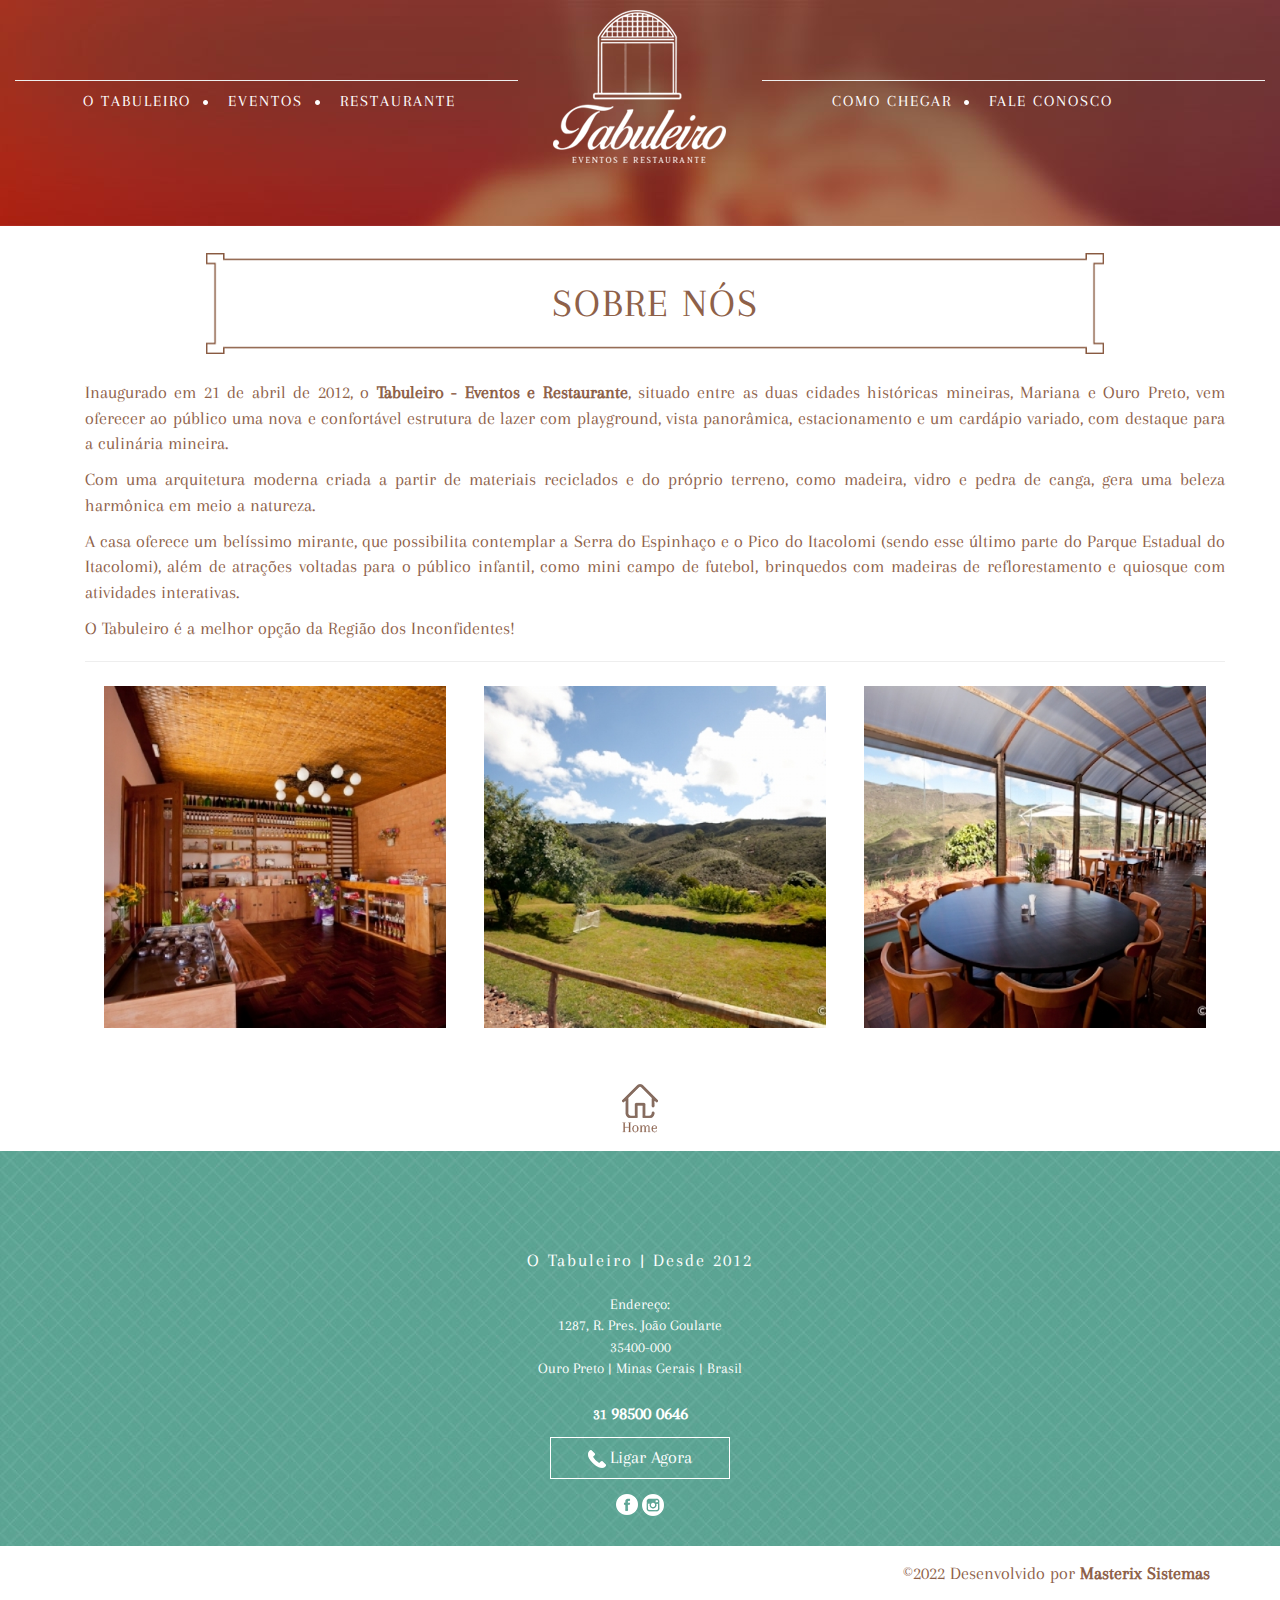
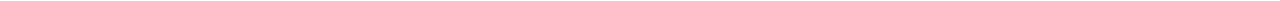
<file: historia.html>
<!DOCTYPE html PUBLIC "-//W3C//DTD XHTML 1.0 Transitional//EN" "http://www.w3.org/TR/xhtml1/DTD/xhtml1-transitional.dtd">
<html xmlns="http://www.w3.org/1999/xhtml" xml:lang="en" lang="en">


<!-- Mirrored from www.tabuleiroop.com.br/historia by HTTrack Website Copier/3.x [XR&CO'2014], Wed, 06 Jul 2022 12:31:38 GMT -->
<!-- Added by HTTrack --><meta http-equiv="content-type" content="text/html;charset=utf-8" /><!-- /Added by HTTrack -->
<head>
    <meta http-equiv="Content-Type" content="text/html; charset=utf-8" />
    <meta name="language" content="pt_BR" />
<meta name="robots" content="index, follow" />
<meta name="description" content="Restaurante Tabuleiro - Alimentação :: Sobre nós" />
<meta name="title" content="Restaurante Tabuleiro :: Sobre nós" />
<meta name="keywords" content="KEYWORDS :: Sobre nós" />
    <title>Restaurante Tabuleiro :: Sobre nós</title>
    <link rel="shortcut icon" href="favicon.png" />
    <meta name="viewport" content="width=device-width" />
    <link rel="stylesheet" type="text/css" media="screen" href="m9SMGC3Plugin/uploadify/uploadify.css" />
<link rel="stylesheet" type="text/css" media="screen" href="bootstrap/css/bootstrap.min.css" />
<link rel="stylesheet" type="text/css" media="screen" href="m9SMGC3Plugin/easyslider/css/screen.css" />
<link rel="stylesheet" type="text/css" media="screen" href="jquery/jquery-ui/themes/base/jquery-ui.css" />
<link rel="stylesheet" type="text/css" media="screen" href="jquery/jquery-lightbox-0.5/css/jquery.lightbox-0.5.css" />
    <script type="text/javascript" src="https://www.google.com/jsapi"></script>
<script type="text/javascript" src="js/textzoom.js"></script>
<script type="text/javascript" src="jquery/jquery.js"></script>
<script type="text/javascript" src="js/twitter-bootstrap-hover-dropdown.min.js"></script>
<script type="text/javascript" src="m9SMGC3Plugin/easyslider/js/easySlider1.7.js"></script>
<script type="text/javascript" src="jquery/jquery-ui/ui/minified/jquery-ui.min.js"></script>
<script type="text/javascript" src="jquery/jquery-ui/ui/i18n/jquery.ui.datepicker-pt-BR.js"></script>
<script type="text/javascript" src="m9SMGC3Plugin/uploadify/jquery.uploadify.min.js"></script>
<script type="text/javascript" src="jquery/jquery-lightbox-0.5/js/jquery.lightbox-0.5.min.js"></script>
<script type="text/javascript" src="sdInteractiveChartPlugin/js/interactiveCharts0.3.0.js"></script>
        <link type="text/css" rel="stylesheet" href="uploads/restaurante_tabuleiro_2018/style.css" />
    <link href="https://fonts.googleapis.com/css?family=Arapey" rel="stylesheet">
    <link href="https://fonts.googleapis.com/css?family=Nunito" rel="stylesheet">
</head>

<body>

            <div class="topo-menu-interno hidden-sm hidden-xs">
    <div class="col-md-5 col-sm-3 col-xs-2" id="topo-posicao">
        <hr class="hr-topo" />
    </div>
    <div class="col-md-2 col-sm-6 col-xs-8" id="topo-posicao">
        <center>
            <a href="index.html">
                <img id="topo-imagem" src="uploads/restaurante_tabuleiro_2018/layout/logo-principal.png" class="img-responsive" />
            </a>
        </center>
    </div>
    <div class="col-md-5 col-sm-3 col-xs-2" id="topo-posicao">
        <hr class="hr-topo" />
    </div>
</div>



<div class="posicao-menu hidden-sm hidden-xs">
    <nav id="tabuleiro-menu">
        <div class="container">
                    <div class="row">

                        <!--header-->
                        <div class="navbar-header">
                            <a class="navbar-brand js-scroll-trigger hidden-lg hidden-md" style="color: black;" href="index.html">
                            Restaurante Tabuleiro
                        </a>

                            <!--botão toggle -->
                            <button type="button" id="botao" class="navbar-toggle collapsed"
                                    data-toggle="collapse" data-target="#barra-navegacao">
                                    <span class="sr-only">Alternação de menu</span>
                                    <span class="icon-bar"></span>
                                    <span class="icon-bar"></span>
                                    <span class="icon-bar"></span>
                            </button>


                        </div>
                        <!--/header-->

                        <!--navbar-->
                        <div class="collapse navbar-collapse" id="barra-navegacao">
                            <ul class="nav navbar-nav">
                                                                    <li class="tabuleiro-menu dropdown pull-left">
                                        <a href="#" class="dropdown-toggle tabuleiro-link" data-toggle="dropdown">
                                                                                        <span id="link-posicao">O TABULEIRO</span>
                                        </a>
                                        <ul class="dropdown-menu">
                                                                                            <li class="tabuleiro-submenu">
                                                    <a href='historia.html'> Sobre nós </a> 
                                                </li>
                                                                                            <li class="tabuleiro-submenu">
                                                    <a href='buffet.html'> Buffet </a> 
                                                </li>
                                                                                    </ul>
                                    </li>
                                                                    <li class="tabuleiro-menu dropdown pull-left">
                                        <a href="#" class="dropdown-toggle tabuleiro-link" data-toggle="dropdown">
                                                                                        <span style="position: relative; left: -14px;"><img src="uploads/restaurante_tabuleiro_2018/layout/icon-menu.png" /></span>
                                                                                        <span id="link-posicao">EVENTOS</span>
                                        </a>
                                        <ul class="dropdown-menu">
                                                                                            <li class="tabuleiro-submenu">
                                                    <a href='batizado.html'> Batizado </a> 
                                                </li>
                                                                                            <li class="tabuleiro-submenu">
                                                    <a href='aniversario.html'> Aniversário </a> 
                                                </li>
                                                                                            <li class="tabuleiro-submenu">
                                                    <a href='formatura.html'> Formatura </a> 
                                                </li>
                                                                                            <li class="tabuleiro-submenu">
                                                    <a href='casamento.html'> Casamento </a> 
                                                </li>
                                                                                            <li class="tabuleiro-submenu">
                                                    <a href='corporativo.html'> Corporativo </a> 
                                                </li>
                                                                                    </ul>
                                    </li>
                                                                    <li class="tabuleiro-menu dropdown pull-left">
                                        <a href="#" class="dropdown-toggle tabuleiro-link" data-toggle="dropdown">
                                                                                        <span style="position: relative; left: -14px;"><img src="uploads/restaurante_tabuleiro_2018/layout/icon-menu.png" /></span>
                                                                                        <span id="link-posicao">RESTAURANTE</span>
                                        </a>
                                        <ul class="dropdown-menu">
                                                                                            <li class="tabuleiro-submenu">
                                                    <a href='cardapio.html'> Cardápio </a> 
                                                </li>
                                                                                    </ul>
                                    </li>
                                                                    <li class="tabuleiro-menu pull-left" id="margin-menu">
                                            <a class='tabuleiro-link' href='como-chegar.html'>
                                                COMO CHEGAR                                            </a> 
                                        </li>
                                                                                                        
                                    <li class="tabuleiro-menu pull-left">
                                        <a class='tabuleiro-link' href='fale-conosco.html'> 
                                                                                            <span style="position: relative; left: -14px;"><img src="uploads/restaurante_tabuleiro_2018/layout/icon-menu.png" /></span>
                                                                                       
                                            FALE CONOSCO                                        </a> 
                                    </li>
                                    
                                                                                                </ul>
                        </div>
                        <!--/navbar-->


                    </div>

        </div>

    </nav>

</div><div id="fundo_topo_interno">
</div>




<div class="hidden-md hidden-lg">

    <nav class="navbar navbar-default" role="navigation" style="background-image: url('uploads/restaurante_tabuleiro_2018/layout/fundo-rodape.jpg'); padding-top: 7px;">
        <div class="container-fluid">
            <div class="navbar-header">
                <button type="button" class="navbar-toggle" data-toggle="collapse" data-target=".navbar-ex1-collapse" style="">  
                    <span class="sr-only">Toggle navigation</span>
                    <span class="icon-bar" style="background-color: #fff;"></span>
                    <span class="icon-bar" style="background-color: #fff;"></span>
                    <span class="icon-bar" style="background-color: #fff;"></span>
                </button>
                <a class="navbar-brand" href="index.html" style="color:#fff;">Restaurante Tabuleiro</a>
            </div>
            <div class="collapse navbar-collapse navbar-ex1-collapse" id="bs-example-navbar-collapse-1">
                <ul class="nav navbar-nav">
                    
                                                    <li class="menu-item dropdown">
                                <a href="#" class="dropdown-toggle" data-toggle="dropdown" title="Clique para ver conteúdo relacionado: O TABULEIRO" style="color:#fff;">O TABULEIRO<b class="caret"></b></a>
                                <ul class="dropdown-menu">
                                                                                                                                                                    <li><a href="historia.html" style="color:#fff;">Sobre nós</a></li>

                                                                                                                                                                                                            <li><a href="buffet.html" style="color:#fff;">Buffet</a></li>

                                                                                                            </ul>
                            </li>
                                                        
                                                    <li class="menu-item dropdown">
                                <a href="#" class="dropdown-toggle" data-toggle="dropdown" title="Clique para ver conteúdo relacionado: EVENTOS" style="color:#fff;">EVENTOS<b class="caret"></b></a>
                                <ul class="dropdown-menu">
                                                                                                                                                                    <li><a href="batizado.html" style="color:#fff;">Batizado</a></li>

                                                                                                                                                                                                            <li><a href="aniversario.html" style="color:#fff;">Aniversário</a></li>

                                                                                                                                                                                                            <li><a href="formatura.html" style="color:#fff;">Formatura</a></li>

                                                                                                                                                                                                            <li><a href="casamento.html" style="color:#fff;">Casamento</a></li>

                                                                                                                                                                                                            <li><a href="corporativo.html" style="color:#fff;">Corporativo</a></li>

                                                                                                            </ul>
                            </li>
                                                        
                                                    <li class="menu-item dropdown">
                                <a href="#" class="dropdown-toggle" data-toggle="dropdown" title="Clique para ver conteúdo relacionado: RESTAURANTE" style="color:#fff;">RESTAURANTE<b class="caret"></b></a>
                                <ul class="dropdown-menu">
                                                                                                                                                                    <li><a href="cardapio.html" style="color:#fff;">Cardápio</a></li>

                                                                                                            </ul>
                            </li>
                                                        
                                                    <li><a href="como-chegar.html" style="color:#fff;" >COMO CHEGAR</a></li>
                                                        
                                                    <li><a href="fale-conosco.html" style="color:#fff;" >FALE CONOSCO</a></li>
                                                                        </ul>
                
            </div>
        </div>
    </nav>

</div>
<div class="clearfix"></div>


<style type="text/css">
        .navbar-nav>li>a{
        text-align: left;
    }
    </style>        <div class="container">
            <div class="row">
                <div class="col-md-12 col-lg-12 col-sm-12 col-xs-12">
                    

    <div class="container">
        <div class="row">
            <div class="col-md-12 col-lg-12 col-xs-12 col-sm-12">
            <center>
            <h1>Sobre nós</h1>
            </center>
                <div class="row"><div class="col-md-12"><p><p style="text-align: justify;">Inaugurado em 21 de abril de 2012, o&nbsp;<strong>Tabuleiro - Eventos e Restaurante</strong>, situado entre as duas cidades hist&oacute;ricas mineiras, Mariana e Ouro Preto, vem oferecer ao p&uacute;blico uma nova e confort&aacute;vel estrutura de lazer com playground, vista panor&acirc;mica, estacionamento e um card&aacute;pio variado, com destaque para a culin&aacute;ria mineira.</p>

<p style="text-align: justify;">Com uma arquitetura moderna criada a partir de materiais reciclados e do pr&oacute;prio terreno, como madeira, vidro e pedra de canga, gera uma beleza harm&ocirc;nica em meio a natureza.&nbsp;</p>

<p style="text-align: justify;">A casa oferece um bel&iacute;ssimo mirante, que possibilita contemplar a Serra do Espinha&ccedil;o e o Pico do Itacolomi (sendo esse &uacute;ltimo parte do Parque Estadual do Itacolomi), al&eacute;m de atra&ccedil;&otilde;es voltadas para o p&uacute;blico infantil, como mini campo de futebol, brinquedos com madeiras de reflorestamento e quiosque com atividades interativas.</p>

<p style="text-align: justify;">O&nbsp;Tabuleiro&nbsp;&eacute; a melhor op&ccedil;&atilde;o da Regi&atilde;o dos Inconfidentes!</p>
</p><hr />

<p><script src="http://www.masterix.net.br/m9SMGC3Plugin/lightbox-2.7.1/js/lightbox.min.js"></script>
<link type="text/css" rel="stylesheet" href="http://www.masterix.net.br/m9SMGC3Plugin/lightbox-2.7.1/css/lightbox.css" />



            <div class="col-md-4">
            <a href="uploads/restaurante_tabuleiro_2018/fotos/f32dea3d14b3859d7009dafa80a49b57.jpg" data-title="" data-lightbox="album-2">
                <img src="uploads/restaurante_tabuleiro_2018/fotos/tn/square_500_f32dea3d14b3859d7009dafa80a49b57.jpg" class="img-thumbnail" style="margin-bottom: 10px"  />
            
            </a>
        </div>
            <div class="col-md-4">
            <a href="uploads/restaurante_tabuleiro_2018/fotos/445ae568b410b600ca58d7ff9eede370.jpg" data-title="" data-lightbox="album-2">
                <img src="uploads/restaurante_tabuleiro_2018/fotos/tn/square_500_445ae568b410b600ca58d7ff9eede370.jpg" class="img-thumbnail" style="margin-bottom: 10px"  />
            
            </a>
        </div>
            <div class="col-md-4">
            <a href="uploads/restaurante_tabuleiro_2018/fotos/f15845c57990699a9f2a088b7ee69f6d.jpg" data-title="" data-lightbox="album-2">
                <img src="uploads/restaurante_tabuleiro_2018/fotos/tn/square_500_f15845c57990699a9f2a088b7ee69f6d.jpg" class="img-thumbnail" style="margin-bottom: 10px"  />
            
            </a>
        </div>
    

<div class="clear"></div>


<style type="text/css">
    .img-thumbnail{
        border: none;
    }
</style>












</p>
</div></div>            </div>
        </div>



    </div>
                    <br />
                </div>
            </div>
            <div class="row" style="margin-top: 1%; margin-bottom: 1%;">
                <div class="col-md-12 col-lg-12 col-sm-12 col-xs-12">
                    <center>
                        <a href="index.html">
                            <img src="uploads/restaurante_tabuleiro_2018/layout/home.png" />
                        </a>
                    </center>
                </div>
            </div>
        </div>
    

    <div class="rodape-tabuleiro">
    <h1>O Tabuleiro | Desde 2012</h1><br />

    Endereço: <br />
    1287, R. Pres. João Goularte<br />
    35400-000<br />
    Ouro Preto | Minas Gerais | Brasil<br /><br />
    <b>31 <span style="font-size: 18px">98500 0646</span></b><br />
    <center>
        <div id="tabuleiro-ligue">
            <span><a href="tel:031985000646"><img src="uploads/restaurante_tabuleiro_2018/layout/tel.png" /></a></span>
            <span>Ligar Agora</span><br />
        </div>
    </center>
    <span><a href="https://www.facebook.com/restaurantetabuleiro" target="_blank"><img src="uploads/restaurante_tabuleiro_2018/layout/face.png" /></a></span>
    <span><a href="https://www.instagram.com/restaurantetabuleiro/" target="_blank"><img src="uploads/restaurante_tabuleiro_2018/layout/insta.png" /></a></span>


</div>
<div class="masterix">
    <div class="container hidden-xs hidden-sm">
        &copy;2022 Desenvolvido por
        <a style="text-decoration: none; color:inherit;" href="http://www.masterix.com.br/" target="_blank">
            <b>Masterix Sistemas</b>
        </a>
    </div>
</div>

<div class="container hidden-lg hidden-md">
    <div class="row">
        <div class="col-sm-12 col-xs-12">
            <center>
                &copy; 2022 <br />Desenvolvido por
                <a style="text-decoration: none; color:inherit;" href="http://www.masterix.com.br/" target="_blank">
                    <b>Masterix Sistemas</b>
                </a>
            </center>
        </div>
    </div>
</div>

    <script>
        $(document).on('click', '.yamm .dropdown-menu', function(e) {
            e.stopPropagation()
        })
        $(function() {
            $('.gallery a').lightBox();
        });
    </script>
    <script src="bootstrap/js/bootstrap.min.js"></script>
</body>


<!-- Mirrored from www.tabuleiroop.com.br/historia by HTTrack Website Copier/3.x [XR&CO'2014], Wed, 06 Jul 2022 12:32:21 GMT -->
</html>
</file>
<file: m9SMGC3Plugin/uploadify/uploadify.css>
/*
Uploadify
Copyright (c) 2012 Reactive Apps, Ronnie Garcia
Released under the MIT License <http://www.opensource.org/licenses/mit-license.php> 
*/

.uploadify {
	position: relative;
	margin-bottom: 1em;
}
.uploadify-button {
	background-color: #505050;
	background-image: linear-gradient(bottom, #505050 0%, #707070 100%);
	background-image: -o-linear-gradient(bottom, #505050 0%, #707070 100%);
	background-image: -moz-linear-gradient(bottom, #505050 0%, #707070 100%);
	background-image: -webkit-linear-gradient(bottom, #505050 0%, #707070 100%);
	background-image: -ms-linear-gradient(bottom, #505050 0%, #707070 100%);
	background-image: -webkit-gradient(
		linear,
		left bottom,
		left top,
		color-stop(0, #505050),
		color-stop(1, #707070)
	);
	background-position: center top;
	background-repeat: no-repeat;
	-webkit-border-radius: 30px;
	-moz-border-radius: 30px;
	border-radius: 30px;
	border: 2px solid #808080;
	color: #FFF;
	font: bold 12px Arial, Helvetica, sans-serif;
	text-align: center;
	text-shadow: 0 -1px 0 rgba(0,0,0,0.25);
	width: 100%;
}
.uploadify:hover .uploadify-button {
	background-color: #606060;
	background-image: linear-gradient(top, #606060 0%, #808080 100%);
	background-image: -o-linear-gradient(top, #606060 0%, #808080 100%);
	background-image: -moz-linear-gradient(top, #606060 0%, #808080 100%);
	background-image: -webkit-linear-gradient(top, #606060 0%, #808080 100%);
	background-image: -ms-linear-gradient(top, #606060 0%, #808080 100%);
	background-image: -webkit-gradient(
		linear,
		left bottom,
		left top,
		color-stop(0, #606060),
		color-stop(1, #808080)
	);
	background-position: center bottom;
}
.uploadify-button.disabled {
	background-color: #D0D0D0;
	color: #808080;
}
.uploadify-queue {
	margin-bottom: 1em;
}
.uploadify-queue-item {
	background-color: #F5F5F5;
	-webkit-border-radius: 3px;
	-moz-border-radius: 3px;
	border-radius: 3px;
	font: 11px Verdana, Geneva, sans-serif;
	margin-top: 5px;
	max-width: 350px;
	padding: 10px;
}
.uploadify-error {
	background-color: #FDE5DD !important;
}
.uploadify-queue-item .cancel a {
	background: url('uploadify-cancel.png') 0 0 no-repeat;
	float: right;
	height:	16px;
	text-indent: -9999px;
	width: 16px;
}
.uploadify-queue-item.completed {
	background-color: #E5E5E5;
}
.uploadify-progress {
	background-color: #E5E5E5;
	margin-top: 10px;
	width: 100%;
}
.uploadify-progress-bar {
	background-color: #0099FF;
	height: 3px;
	width: 1px;
}
</file>
<file: m9SMGC3Plugin/easyslider/css/screen.css>
#prevBtn, #nextBtn,
#slider1next, #slider1prev{ 
    display:block;
    width:30px;
    height:77px;
    position:absolute;
    left:-30px;
    top:71px;
    z-index:1000;
}	
#nextBtn, #slider1next{ 
    left:696px;
}														
#prevBtn a, #nextBtn a,
#slider1next a, #slider1prev a{  
    display:block;
    position:relative;
    width:30px;
    height:77px;
    background:url(../images/btn_prev.gif) no-repeat 0 0;	
}	
#nextBtn a, #slider1next a{ 
    background:url(../images/btn_next.gif) no-repeat 0 0;	
}	

/* numeric controls */	

ol#controls{
    margin:1em 0;
    padding:0;
    height:28px;	
}
ol#controls li{
    margin:0 10px 0 0; 
    padding:0;
    float:left;
    list-style:none;
    height:28px;
    line-height:28px;
}
ol#controls li a{
    float:left;
    height:28px;
    line-height:28px;
    border:1px solid #ccc;
    background:#DAF3F8;
    color:#555;
    padding:0 10px;
    text-decoration:none;
}
ol#controls li.current a{
    background:#5DC9E1;
    color:#fff;
}
ol#controls li a:focus, #prevBtn a:focus, #nextBtn a:focus{outline:none;}

/* // Easy Slider */
</file>
<file: uploads/restaurante_tabuleiro_2018/style.css>
/* Configuração Geral */
body {
  font-size: 18px;
  color: #8e6149;
  font-family: 'Arapey', serif;
}

h1,
h2,
h3,
h4,
h5,
h6 {
  font-family: 'Arapey', serif;
  text-transform: uppercase;
}
span {
  font-size: 18px;
}
h1 {
  font-size: 22px;
  text-align: center;
  font-size: 40px;
  letter-spacing: 2px;
  background-image: url('layout/titulo.png');
  background-repeat: no-repeat;
  padding-top: 35px;
  padding-bottom: 35px;
  background-position: center;
  color: #8e6149;
}

.container {
  max-width: 1170px;
}
#espaco {
  height: 50px;
}
.icon-bar {
  color: red;
  background-color: #85352e;
}
button {
  border-color: red;
}
#botao {
  border-color: #85352e;
}
.btn-primary {
  background-image: url('layout/fundo-rodape.jpg');
  border: 5px solid white;
}
.icon-bar {
  color: white;
  background: white;
}
/* Fim Configuração Geral */

/* Apresentação */
.apresentacao_tabuleiro {
}
/*Declaração inicial*/

.col-xs-15,
.col-sm-15,
.col-md-15,
.col-lg-15 {
  position: relative;
  min-height: 1px;
  padding-right: 10px;
  padding-left: 10px;
  margin-bottom: 15px;
}

/*Medias queries */

.col-xs-15 {
  width: 20%;
  float: left;
}
@media (min-width: 768px) {
  .col-sm-15 {
    width: 20%;
    float: left;
  }
}
@media (min-width: 992px) {
  .col-md-15 {
    width: 20%;
    float: left;
  }
}
@media (min-width: 1200px) {
  .col-lg-15 {
    width: 20%;
    float: left;
  }
}
#apresentacao_tabuleiro {
  padding-top: 70px;
  padding-bottom: 50px;
  margin-bottom: 40px;
  font-size: 14px;
}

#apresentacao_tabuleiro h3 {
  color: #595959;
  font-size: 22px;
  text-transform: none;
  position: relative;
  top: 0;
}
#apresentacao_tabuleiro h2 {
  color: #595959;
  font-size: 25px;
  font-family: 'Nunito', sans-serif;
}
#historia-tabuleiro {
  position: relative;
  font-size: 17px;
  top: -20px;
  color: black;
}
#historia-tabuleiro a {
  border: 1px solid #5a9d8d;
  padding-left: 50px;
  padding-right: 50px;
  padding-top: 7px;
  padding-bottom: 7px;
  margin-top: 10px;
  position: relative;
  top: 50px;
  text-decoration: none;
  color: #5a9d8d;
  transition: 0.8s ease;
}
#historia-tabuleiro a:hover {
  background-image: url('layout/fundo-rodape.jpg');
  color: white;
  border-color: #5a9d8d;
}
#apresentacao-servicos {
  text-align: center;
  transition: 0.9s ease;
  margin-bottom: 50px;
}
#apresentacao-servicos a {
  border: 1px solid black;
  padding-left: 50px;
  padding-right: 50px;
  padding-top: 7px;
  padding-bottom: 7px;
  margin-top: 10px;
  position: relative;
  top: 30px;
  text-decoration: none;
  color: black;
  transition: 0.8s ease;
}
@media (width: 768px) {
  #apresentacao-servicos a {
    border: 1px solid black;
    padding-left: 20px;
    padding-right: 20px;
    padding-top: 7px;
    padding-bottom: 7px;
    margin-top: 10px;
    position: relative;
    top: 10px;
    text-decoration: none;
    color: black;
    transition: 0.8s ease;
  }
}
@media (width: 1024px) {
  #apresentacao-servicos a {
    border: 1px solid black;
    padding-left: 20px;
    padding-right: 20px;
    padding-top: 7px;
    padding-bottom: 7px;
    margin-top: 10px;
    position: relative;
    top: 10px;
    text-decoration: none;
    color: black;
    transition: 0.8s ease;
  }
}
#apresentacao-servicos a:hover {
  background-image: url('layout/fundo-rodape.jpg');
  color: white;
  border-color: white;
}
#apresentacao-servicos img {
  transition: 0.8s ease;
}
#apresentacao-servicos img:hover {
  -webkit-transform: scale(1.04);
  -ms-transform: scale(1.04);
  transform: scale(1.04);
  transition: img 0.9s ease;
}
#imagem-servicos1 {
  background-image: url('layout/botao2_inferior.png');
  height: 185px;
  background-repeat: no-repeat;
  width: 100%;
}
/* Fim Apresentação */

/* Topo e Menu  */
.topo-menu {
  height: 0px;
  position: relative;
  top: 60px;
  z-index: 7000;
}
.topo-menu-interno {
  height: 0px;
  position: relative;
  top: 60px;
  z-index: 7000;
}
#topo-posicao {
  height: 0;
  z-index: 20000;
}
#fundo_topo_interno {
  background-image: url('layout/fundo_topo_interno.jpg');
  height: 226px;
  background-repeat: no-repeat;
  background-size: cover;
}
#topo-imagem {
  position: relative;
  top: -50px;
  z-index: 5000;
}
.hr-topo {
}
.posicao-menu {
  height: 0;
  position: relative;
  top: 80px;
  z-index: 3000;
}

#tabuleiro-menu {
}

#barra-navegacao {
  position: relative;
  top: -15px;
}

.tabuleiro-link {
  color: white;
  transition: color 0.9s ease;
  font-weight: 400;
  letter-spacing: 2px;
}
.tabuleiro-link:hover {
  background: transparent;
  font-weight: bolder;
  color: white;
  transition: color 0.9s ease;
}

.navbar-nav > li > a {
  color: white;
  margin-top: 10px;
  margin-bottom: 10px;
  height: 50px;
  font-size: 16px;
  padding-left: 13px;
  padding-right: 13px;
  text-align: center;
  transition: background-color 0.9s ease;
  transition: color 0.9s ease;
}
.navbar-nav > li > a:hover {
  background: transparent;
  color: white;
}
#tabuleiro-menu {
  position: relative;
  text-align: center;
}
.tabuleiro-submenu {
  color: white;
  margin-bottom: 10px;
  border-bottom: 1px solid #bcbcbc;
  height: 25px;
  width: 110px;
  margin-left: 20px;
}
.tabuleiro-submenu a {
  height: 40px;
  margin-top: 20px;
}
.dropdown-menu > li > a {
  color: #bcbcbc;
  font-weight: bolder;
  position: relative;
  top: -10px;
  text-align: center;
}
.dropdown-menu > li > a:hover {
  background: transparent;
  font-weight: bolder;
  color: white;
}
#link-posicao {
  position: relative;
  font-size: 16px;
}
#hr-menu {
  position: relative;
  top: -30px;
}
.dropdown {
  position: relative;
  display: inline-block;
}

.dropdown-menu {
  content: '';
  display: none;
  position: absolute;
  background-color: rgba(52, 17, 14, 0.5);
  box-shadow: 0px 8px 16px 0px rgba(0, 0, 0, 0.2);
  z-index: 1;
  padding-left: 3px;
  padding-right: 3px;
  width: 140px;
}
.dropdown-menu:before {
  /* Parte do Sub-menu que deixa o ícone em triângulo */
  content: '';
  display: block;
  border-color: transparent transparent #34110e transparent;
  border-style: solid;
  border-width: 10px;
  position: absolute;
  top: -20px;
  left: 50%;
  margin-left: -10px;
}

.dropdown-menu a {
  padding-bottom: 10px;
}

.dropdown-menu a:hover {
  background-color: #f1f1f1;
}

.dropdown:hover .dropdown-menu {
  display: block;
}

.dropdown:hover .dropbtn {
  background-color: #3e8e41;
}
.nav .open > a,
.nav .open > a:hover,
.nav .open > a:focus {
  background-color: transparent;
  border-color: transparent;
}
#margin-menu {
  margin-left: 350px;
}
@media (width: 1024px) {
  #margin-menu {
    margin-left: 200px;
  }
  #barra-navegacao {
    position: relative;
    top: -15px;
    left: -25px;
  }
}
/* Fim Topo e Menu */

/* Notícias Home */

.destaque_item_foto {
  width: 100%;
  max-width: 300px;
  height: 200px;
  background-position: top;
  background-size: cover;
  margin-bottom: 25px;
  background-repeat: no-repeat;
  background: linear-gradient(transparent, black);
}
.destaque_item_foto_interna {
  width: 600px;
  height: 400px;
  background-position: top;
  background-size: cover;
  margin-bottom: 15px;
  background-repeat: no-repeat;
  background: linear-gradient(transparent, black);
}
.destaque_item_foto .imagem-noticia {
  height: 100%;
  min-height: 100%;
  display: flex;
  align-items: center;
  justify-content: center;
  visibility: visible;
}
.destaque_item_foto .imagem-noticia:hover {
  visibility: visible;
  background-repeat: no-repeat;
}

/* Fim Notícias Home */

/* Rodapé */
.rodape-tabuleiro {
  background-image: url('layout/fundo-rodape.jpg');
  text-align: center;
  padding-top: 45px;
  padding-bottom: 30px;
  color: white;
  font-size: 15px;
}
.rodape-tabuleiro h1 {
  font-size: 18px;
  padding-bottom: 1px;
  margin-bottom: 1px;
  text-transform: none;
  background: none;
  color: white;
}
#tabuleiro-ligue {
  border: 1px solid white;
  padding-left: 0px;
  padding-right: 0px;
  padding-top: 7px;
  padding-bottom: 7px;
  margin-top: 10px;
  color: white;
  width: 180px;
  text-align: center;
  margin-bottom: 15px;
}
.masterix {
  padding-bottom: 15px;
  padding-top: 15px;
  text-align: right;
}
/* Fim Rodapé */

/* Nav Tabs */
.nav-tabs {
  display: flex;
  justify-content: center;
  align-items: center;
  flex-wrap: wrap;

  margin-bottom: 4rem;
}

.nav-tabs > li > a {
  color: #8e6149;
}
</file>
